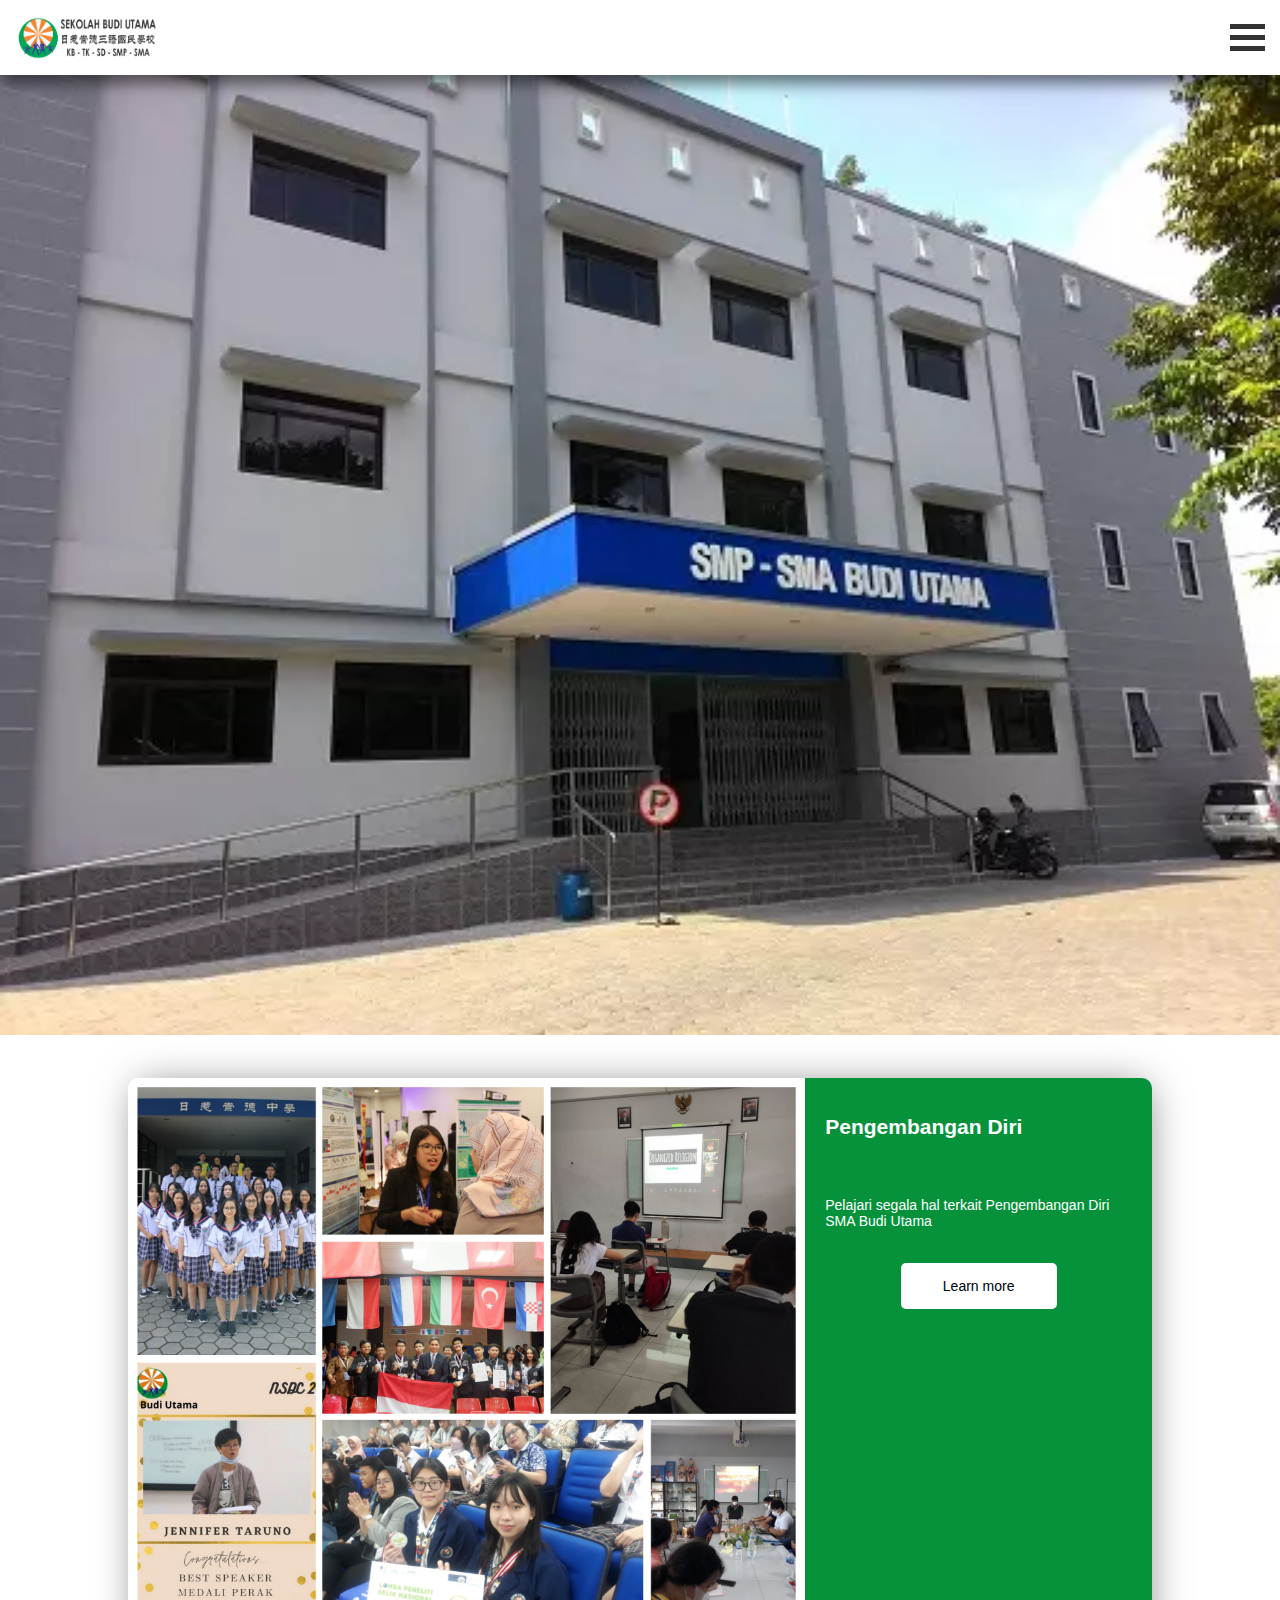
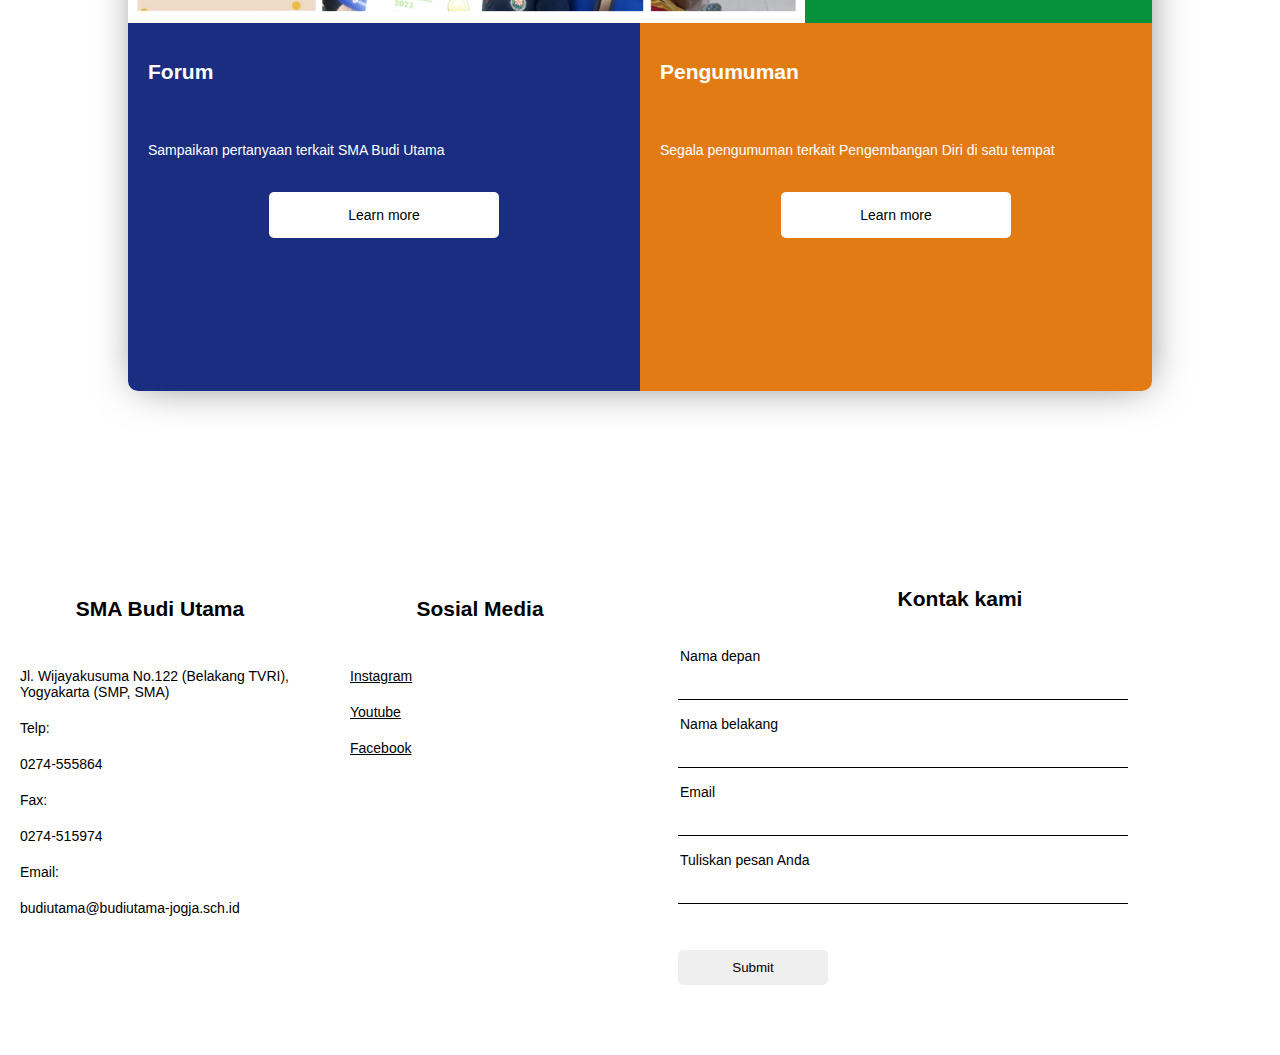
<file: index.html>
<!DOCTYPE html>
<html lang="en">
<head>
    <meta charset="UTF-8">
    <meta http-equiv="X-UA-Compatible" content="IE=edge">
    <meta name="viewport" content="width=device-width, initial-scale=1.0">
    <title>myBU</title>
    <link rel="stylesheet" href="style.css">
</head>
<body>
    <nav class="top-menu">
        <a href="/">
            <img src="icons/Logo Budi Utama-1.png" alt="logo bu">
        </a>
        
        <div class="container" onclick="myFunction(this)">
            <div class="bar1"></div>
            <div class="bar2"></div>
            <div class="bar3"></div>
          </div>          
    </nav>

    <div class="bg">
        <img src="icons/bu.webp" alt="">
    </div>

    <div class="features">
        <div class="main-box">
            <div id="top-section">
                <div class="kolase">
                    <img src="icons/kolase1.png" alt="">
                </div>
                <div class="pd">
                    <h2>Pengembangan Diri</h2>
                    <p>Pelajari segala hal terkait Pengembangan Diri SMA Budi Utama</p>
                    <div>
                        <a href="Pengembangan-diri.html">Learn more</a>
                    </div>
                </div>
            </div>
            <div id="bottom-section">
                <div class="forum">
                    <h2>Forum</h2>
                    <p>Sampaikan pertanyaan terkait SMA Budi Utama</p>
                    <a href="">Learn more</a>
                </div>
                <div class="pengumuman">
                    <h2>Pengumuman</h2>
                    <p>Segala pengumuman terkait Pengembangan Diri di satu tempat</p>
                    <a href="">Learn more</a>
                </div>
            </div>
        </div>
    </div>

    <div class="contacts">
        <div class="contact-box">
            <div id="overall-left">
                <div id="left-section">
                    <h2>SMA Budi Utama</h2>
                    <ul>
                        <li>Jl. Wijayakusuma No.122 (Belakang TVRI), Yogyakarta (SMP, SMA)</li>
                        <li>Telp:</li>
                        <li>0274-555864</li>
                        <li>Fax:</li>
                        <li>0274-515974</li>
                        <li>Email:</li>
                        <li>budiutama@budiutama-jogja.sch.id</li>
                    </ul>
                </div>
                <div id="middle-section">
                    <h2>Sosial Media</h2>
                    <ul>
                        <li>
                            <a class="contact-link" href="">Instagram</a>
                        </li>
                        <li>
                            <a class="contact-link" href="">Youtube</a>
                        </li>
                        <li>
                            <a class="contact-link" href="">Facebook</a>
                        </li>
                    </ul>
                </div>
            </div>
            <div id="overall-right"><div id="right-section">
                    <h2>Kontak kami</h2>
                    <form action="">
                        <label for="">Nama depan</label><br>
                        <input type="text"><br><br>
                        <label for="">Nama belakang</label><br>
                        <input type="text"><br><br>
                        <label for="">Email</label><br>
                        <input type="text"><br><br>
                        <label for="">Tuliskan pesan Anda</label><br>
                        <input type="text"><br><br>
                        <input id="submit-button" type="submit" value="Submit">

                    </form>
                </div>
            </div>
        </div>
    </div>

    <script src="index.js" type="text/javascript"></script>
</body>
</html>
</file>
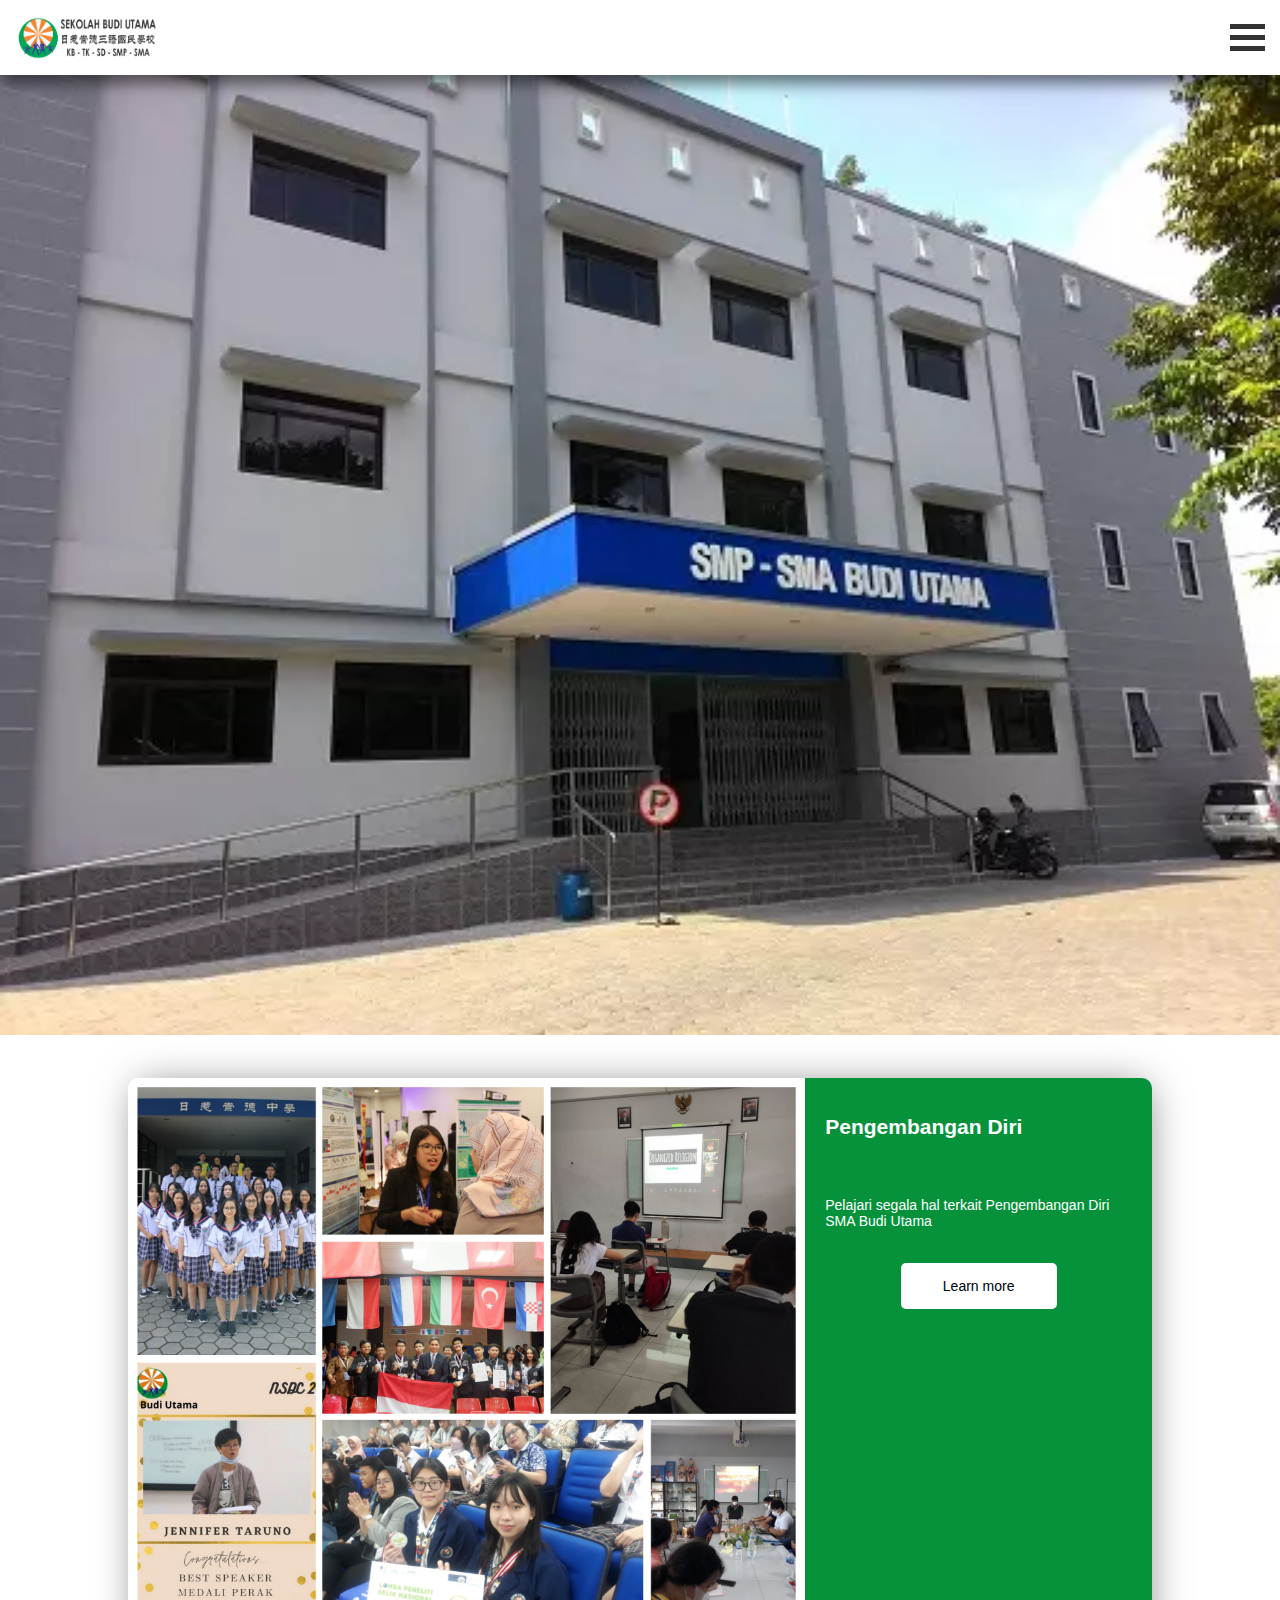
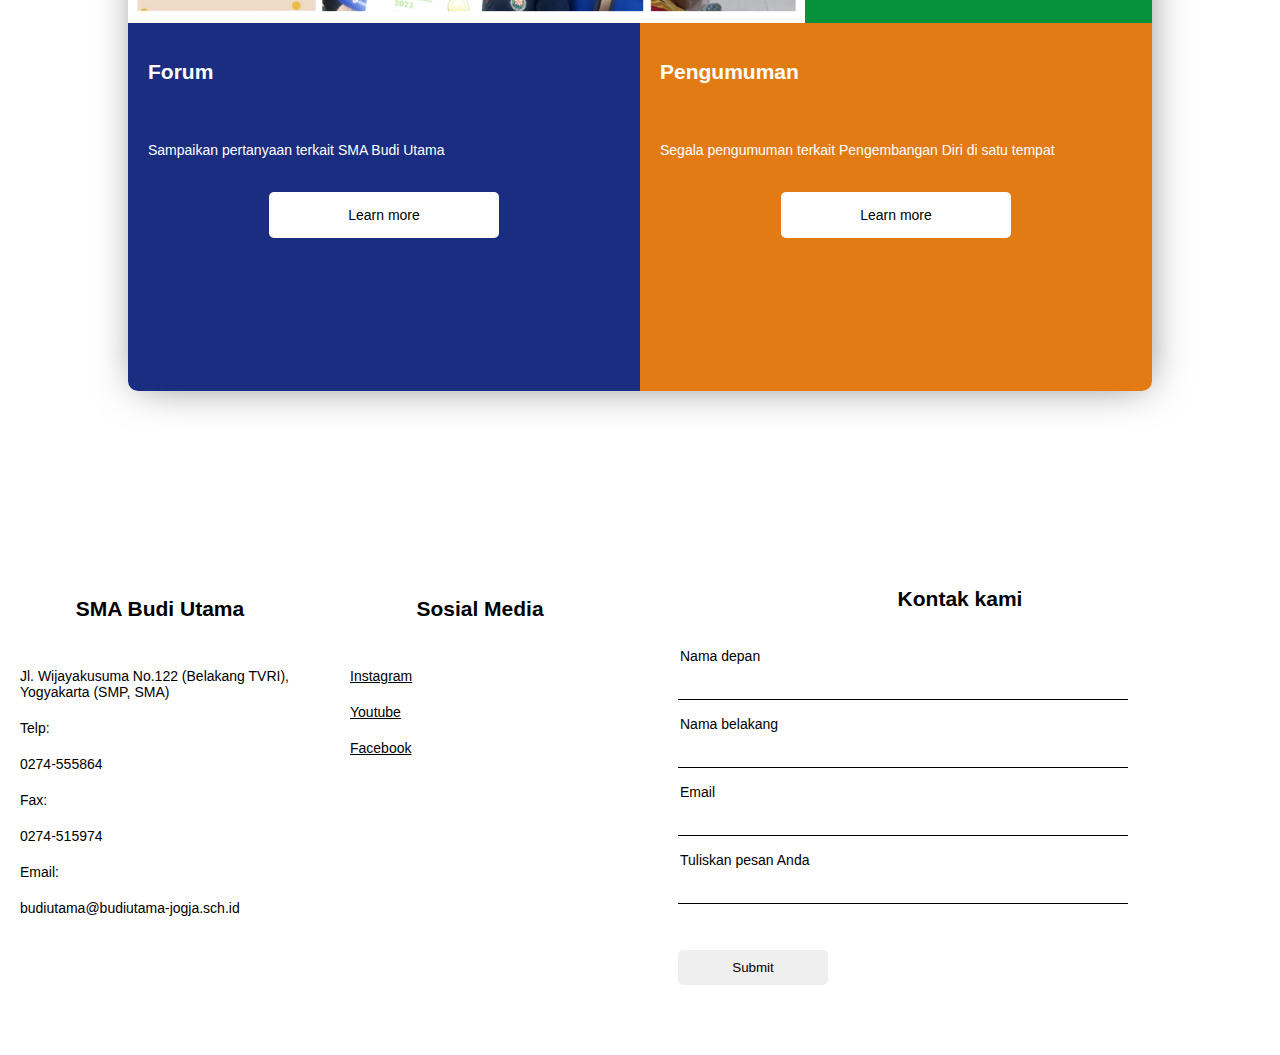
<file: Home.html>
<!DOCTYPE html>
<html lang="en">
<head>
    <meta charset="UTF-8">
    <meta http-equiv="X-UA-Compatible" content="IE=edge">
    <meta name="viewport" content="width=device-width, initial-scale=1.0">
    <title>myBU</title>
    <link rel="stylesheet" href="style.css">
</head>
<body>
    <nav class="top-menu">
        <a href="/">
            <img src="/icons/Logo Budi Utama-1.png" alt="logo bu">
        </a>
        
        <div class="container" onclick="myFunction(this)">
            <div class="bar1"></div>
            <div class="bar2"></div>
            <div class="bar3"></div>
          </div>          
    </nav>

    <div class="bg">
        <img src="/icons/bu.webp" alt="">
    </div>

    <div class="features">
        <div class="main-box">
            <div id="top-section">
                <div class="kolase">
                    <img src="/icons/kolase1.png" alt="">
                </div>
                <div class="pd">
                    <h2>Pengembangan Diri</h2>
                    <p>Pelajari segala hal terkait Pengembangan Diri SMA Budi Utama</p>
                    <div>
                        <a href="Pengembangan-diri.html">Learn more</a>
                    </div>
                </div>
            </div>
            <div id="bottom-section">
                <div class="forum">
                    <h2>Forum</h2>
                    <p>Sampaikan pertanyaan terkait SMA Budi Utama</p>
                    <a href="">Learn more</a>
                </div>
                <div class="pengumuman">
                    <h2>Pengumuman</h2>
                    <p>Segala pengumuman terkait Pengembangan Diri di satu tempat</p>
                    <a href="">Learn more</a>
                </div>
            </div>
        </div>
    </div>

    <div class="contacts">
        <div class="contact-box">
            <div id="overall-left">
                <div id="left-section">
                    <h2>SMA Budi Utama</h2>
                    <ul>
                        <li>Jl. Wijayakusuma No.122 (Belakang TVRI), Yogyakarta (SMP, SMA)</li>
                        <li>Telp:</li>
                        <li>0274-555864</li>
                        <li>Fax:</li>
                        <li>0274-515974</li>
                        <li>Email:</li>
                        <li>budiutama@budiutama-jogja.sch.id</li>
                    </ul>
                </div>
                <div id="middle-section">
                    <h2>Sosial Media</h2>
                    <ul>
                        <li>
                            <a class="contact-link" href="">Instagram</a>
                        </li>
                        <li>
                            <a class="contact-link" href="">Youtube</a>
                        </li>
                        <li>
                            <a class="contact-link" href="">Facebook</a>
                        </li>
                    </ul>
                </div>
            </div>
            <div id="overall-right"><div id="right-section">
                    <h2>Kontak kami</h2>
                    <form action="">
                        <label for="">Nama depan</label><br>
                        <input type="text"><br><br>
                        <label for="">Nama belakang</label><br>
                        <input type="text"><br><br>
                        <label for="">Email</label><br>
                        <input type="text"><br><br>
                        <label for="">Tuliskan pesan Anda</label><br>
                        <input type="text"><br><br>
                        <input id="submit-button" type="submit" value="Submit">

                    </form>
                </div>
            </div>
        </div>
    </div>

    <script src="index.js" type="text/javascript"></script>
</body>
</html>
</file>
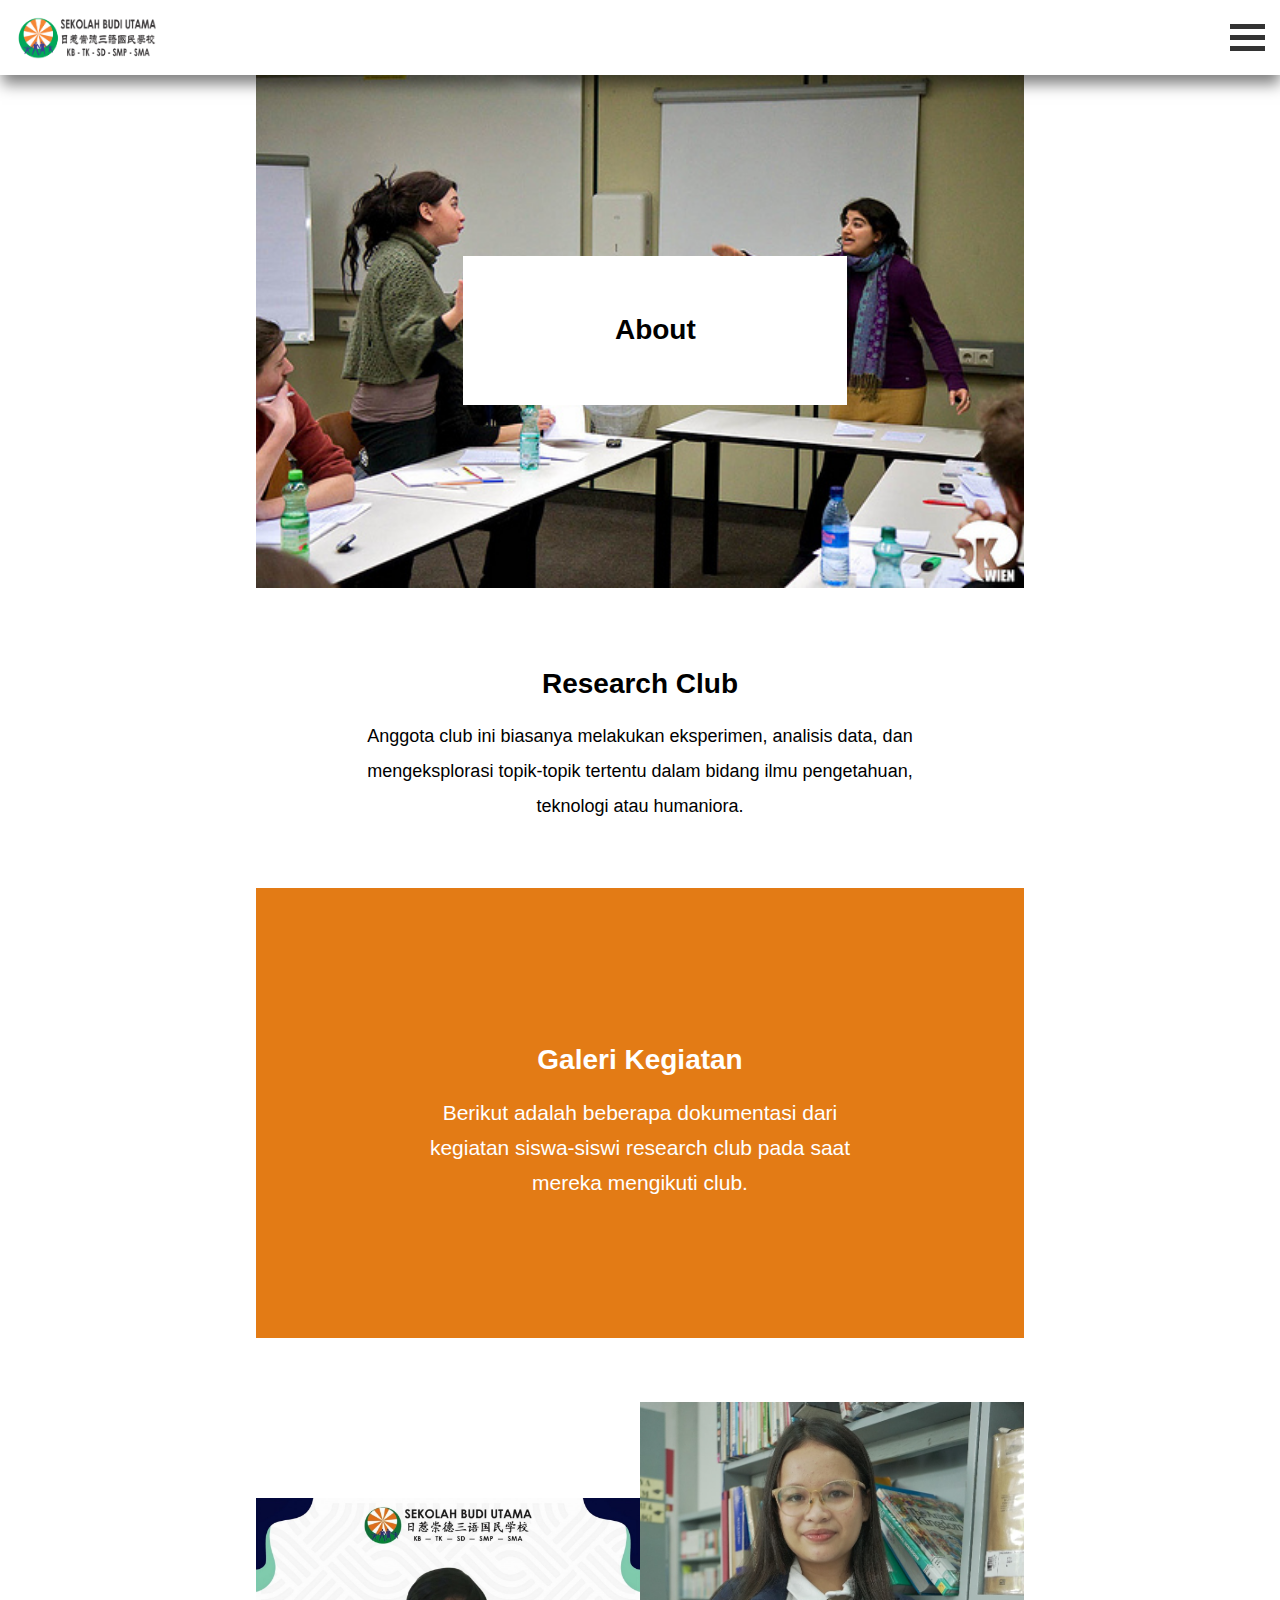
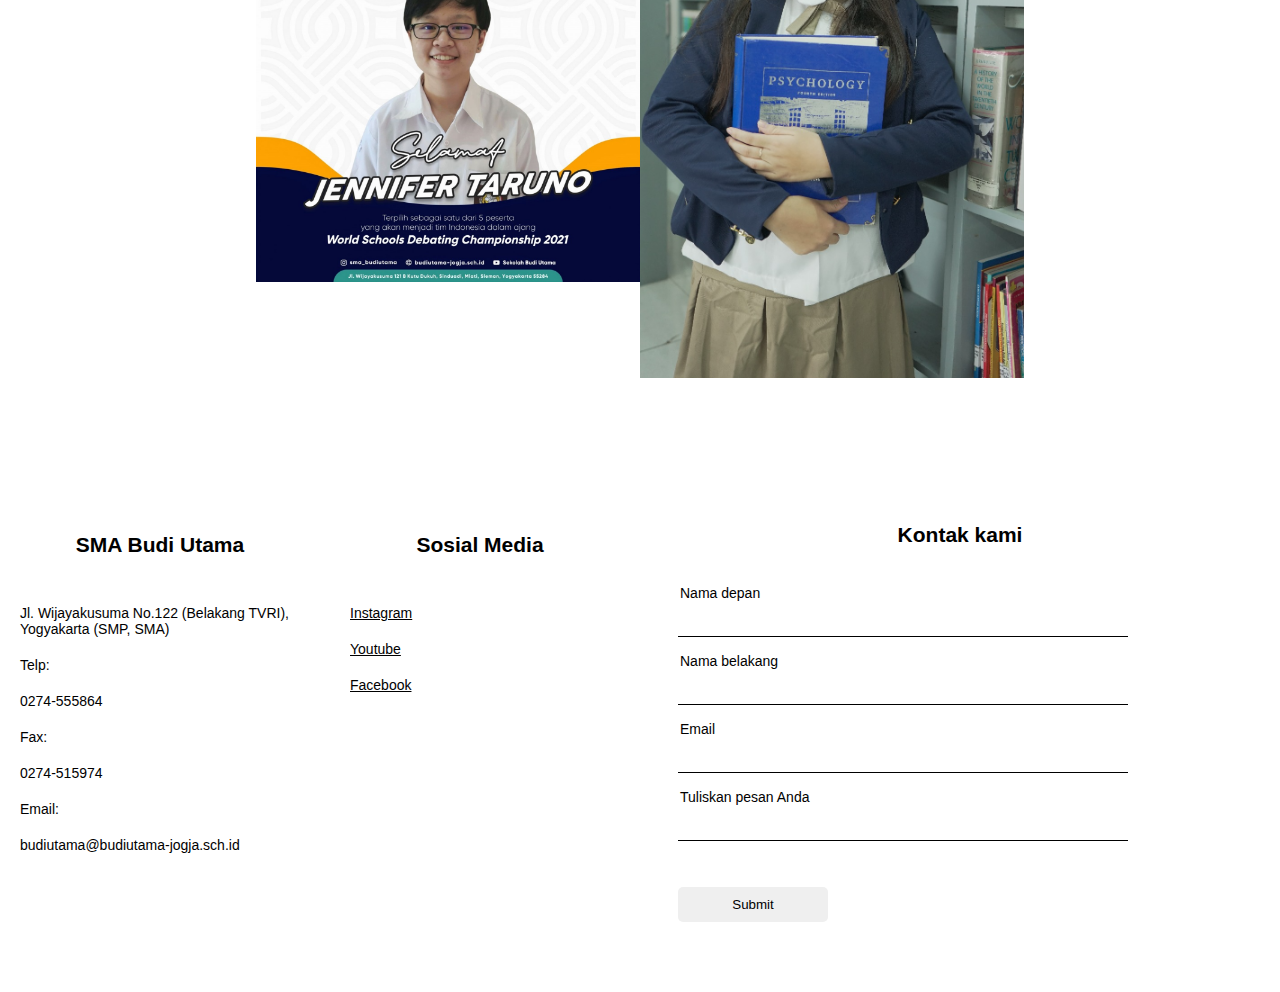
<file: pd-debate.html>
<!DOCTYPE html>
<html lang="en">
<head>
    <meta charset="UTF-8">
    <meta http-equiv="X-UA-Compatible" content="IE=edge">
    <meta name="viewport" content="width=device-width, initial-scale=1.0">
    <title>myBU</title>

    <link rel="stylesheet" href="style-dbt.css">
</head>
<body>
    <nav class="top-menu">
        <a href="/index.html">
            <img src="icons/Logo Budi Utama-1.png" alt="logo bu">
        </a>
        <div class="container" onclick="myFunction(this)">
            <div class="bar1"></div>
            <div class="bar2"></div>
            <div class="bar3"></div>
          </div>          
    </nav>

    <div id="img-bg">
        <div id="img-overlay">
            <h1>About</h1>
        </div>
        <img src="icons/popo.jpeg" alt="">
    </div>

    <div id="dbt-desc">
        <h1>Research Club</h1>
        <p>Anggota club ini biasanya melakukan eksperimen, analisis data, dan mengeksplorasi topik-topik tertentu dalam bidang ilmu pengetahuan, teknologi atau humaniora.</p>
    </div>

    <div id="galeri-kegiatan">
        <h1>Galeri Kegiatan</h1>
        <p>Berikut adalah beberapa dokumentasi dari kegiatan siswa-siswi research club pada saat mereka mengikuti club.</p>
    </div>

    <div id="img-kegiatan">
        <img src="icons/dbt1.png" alt="">
        <img src="icons/dbt2.png" alt="">
    </div>

    <div class="contacts">
        <div class="contact-box">
            <div id="overall-left">
                <div id="left-section">
                    <h2>SMA Budi Utama</h2>
                    <ul>
                        <li>Jl. Wijayakusuma No.122 (Belakang TVRI), Yogyakarta (SMP, SMA)</li>
                        <li>Telp:</li>
                        <li>0274-555864</li>
                        <li>Fax:</li>
                        <li>0274-515974</li>
                        <li>Email:</li>
                        <li>budiutama@budiutama-jogja.sch.id</li>
                    </ul>
                </div>
                <div id="middle-section">
                    <h2>Sosial Media</h2>
                    <ul>
                        <li>
                            <a class="contact-link" href="">Instagram</a>
                        </li>
                        <li>
                            <a class="contact-link" href="">Youtube</a>
                        </li>
                        <li>
                            <a class="contact-link" href="">Facebook</a>
                        </li>
                    </ul>
                </div>
            </div>
            <div id="overall-right"><div id="right-section">
                    <h2>Kontak kami</h2>
                    <form action="">
                        <label for="">Nama depan</label><br>
                        <input type="text"><br><br>
                        <label for="">Nama belakang</label><br>
                        <input type="text"><br><br>
                        <label for="">Email</label><br>
                        <input type="text"><br><br>
                        <label for="">Tuliskan pesan Anda</label><br>
                        <input type="text"><br><br>
                        <input id="submit-button" type="submit" value="Submit">

                    </form>
                </div>
            </div>
        </div>
    </div>

    <script src="index.js" type="text/javascript"></script>
</body>
</html>
</file>
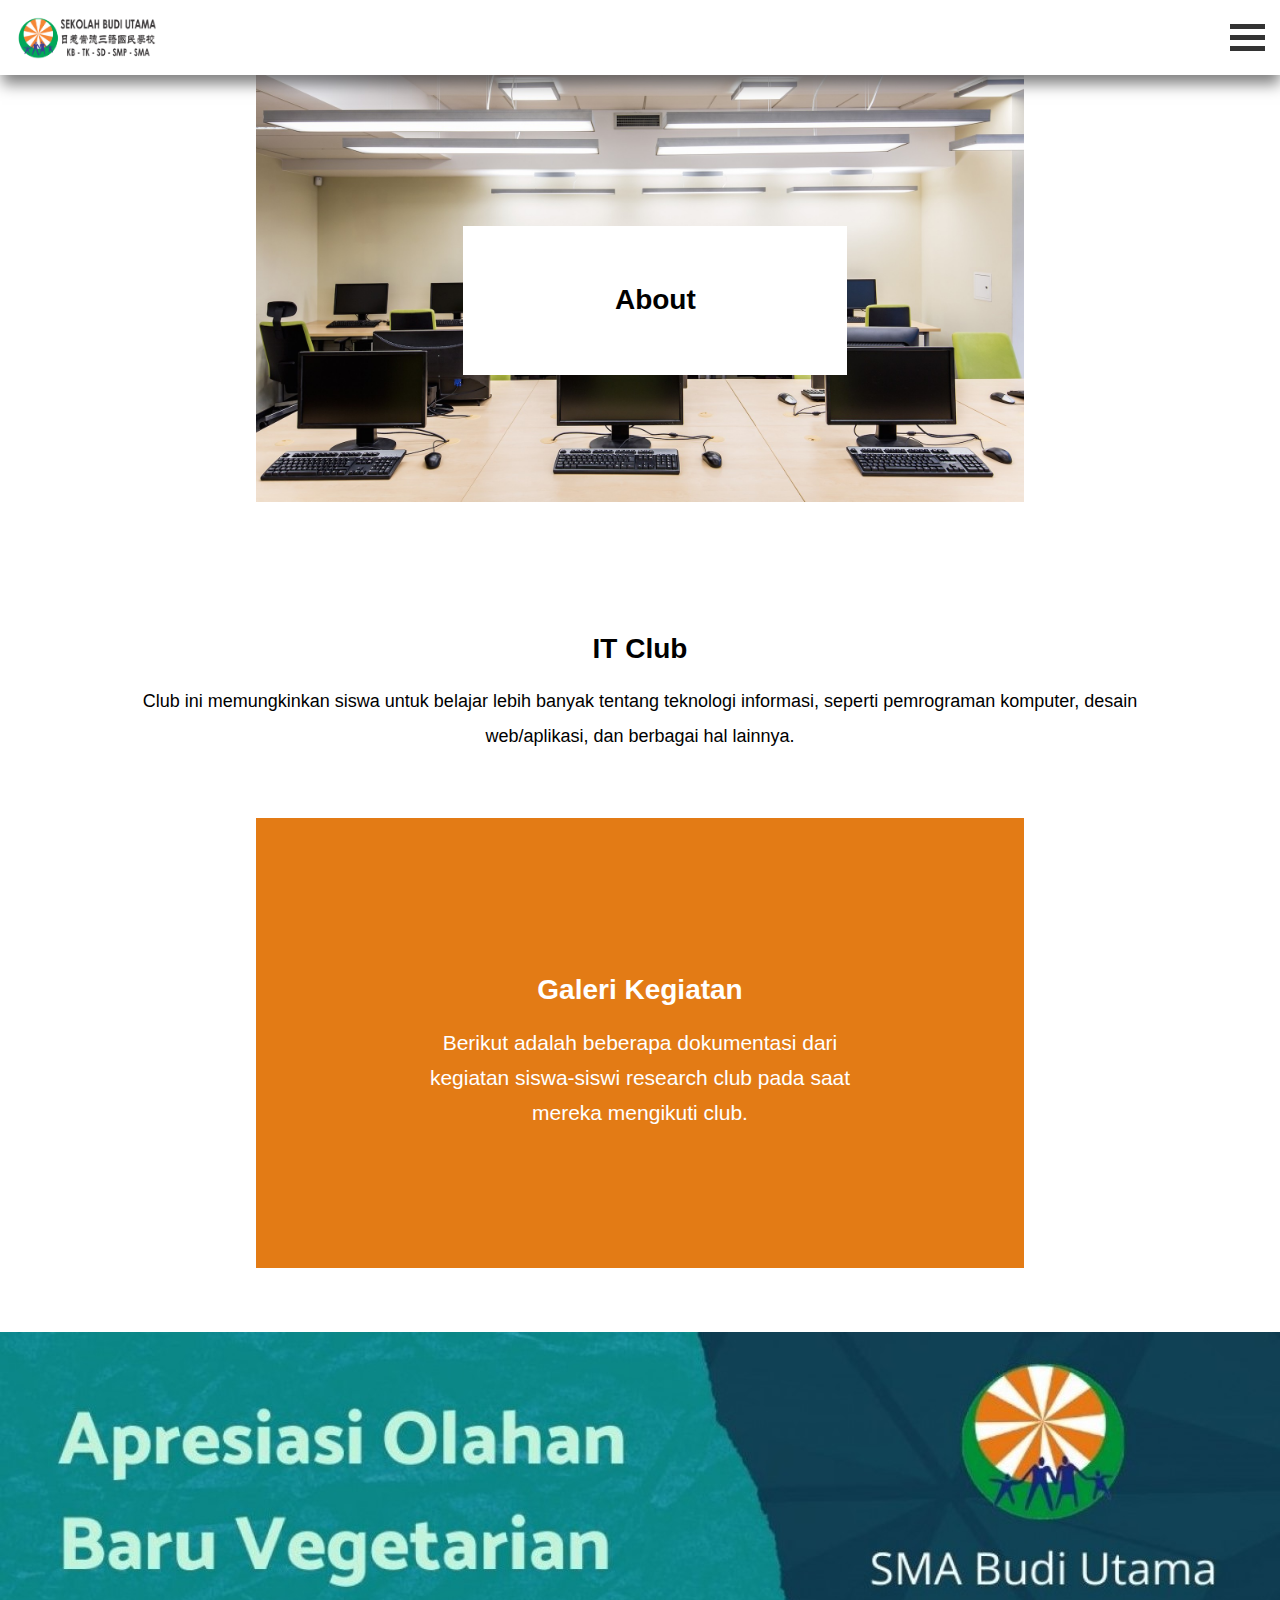
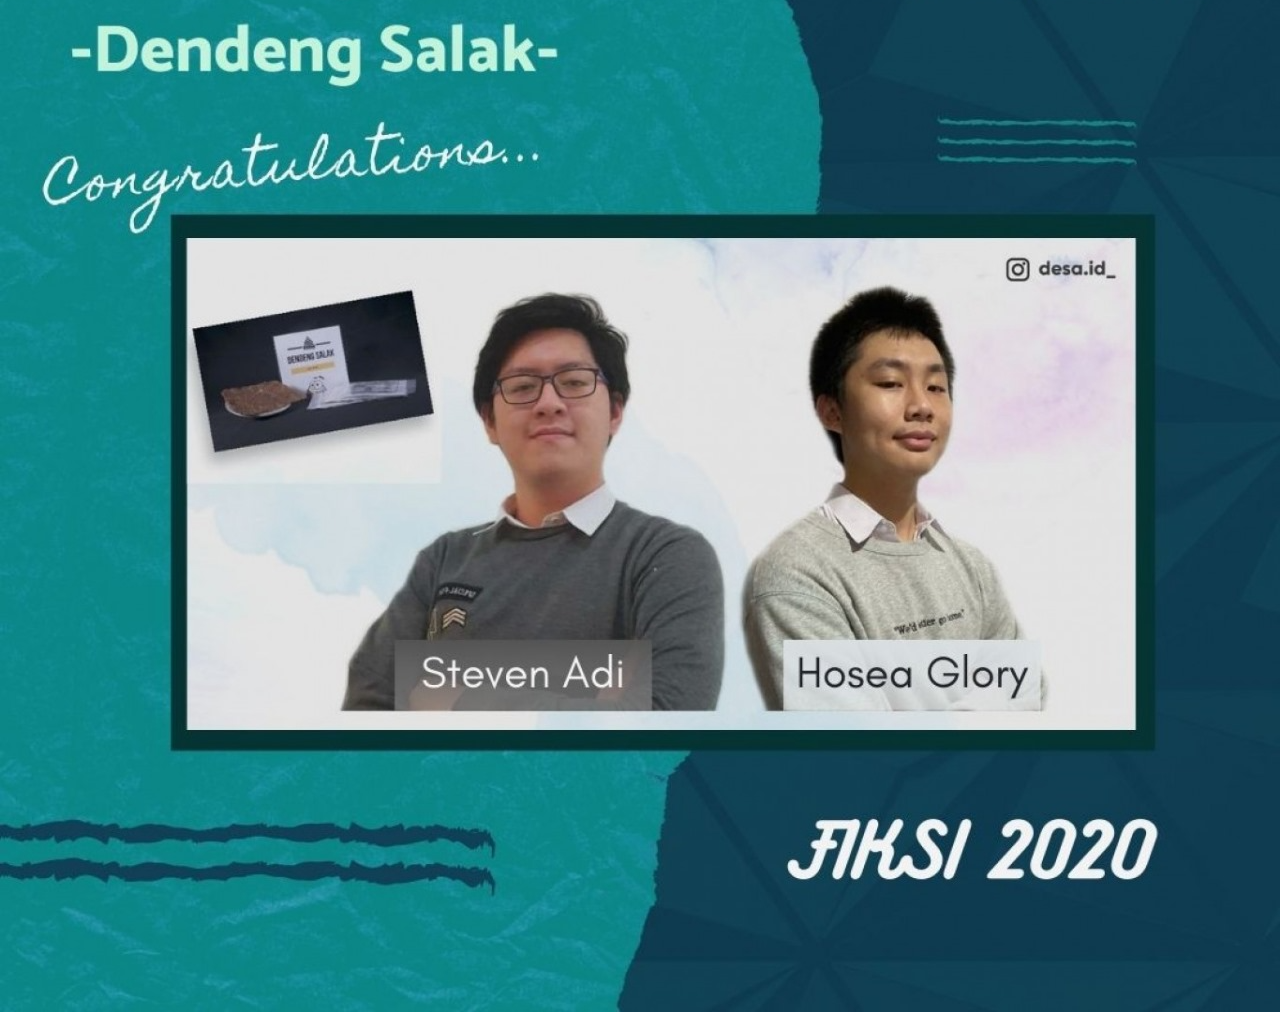
<file: pd-it.html>
<!DOCTYPE html>
<html lang="en">
<head>
    <meta charset="UTF-8">
    <meta http-equiv="X-UA-Compatible" content="IE=edge">
    <meta name="viewport" content="width=device-width, initial-scale=1.0">
    <title>myBU</title>
    <link rel="stylesheet" href="style-it.css">
</head>
<body>
    <nav class="top-menu">
        <a href="/index.html">
            <img src="icons/Logo Budi Utama-1.png" alt="logo bu">
        </a>
        <div class="container" onclick="myFunction(this)">
            <div class="bar1"></div>
            <div class="bar2"></div>
            <div class="bar3"></div>
          </div>          
    </nav>

    <div id="img-bg">
        <div id="img-overlay">
            <h1>About</h1>
        </div>
        <img src="icons/sad.jpeg" alt="">
    </div>

    <div id="it-desc">
        <h1>IT Club</h1>
        <p>Club ini memungkinkan siswa untuk belajar lebih banyak tentang teknologi informasi, seperti pemrograman komputer, desain web/aplikasi, dan berbagai hal lainnya.</p>
    </div>

    <div id="galeri-kegiatan">
        <h1>Galeri Kegiatan</h1>
        <p>Berikut adalah beberapa dokumentasi dari kegiatan siswa-siswi research club pada saat mereka mengikuti club.</p>
    </div>

    <div class="slider">
        <img id="img-1" src="icons/it1.png" alt="Image 1"/>
        <img id="img-2" src="icons/it2.png" alt="Image 2"/>
      </div>
      <div class="navigation-button">
        <span class="dot active" onclick="changeSlide(0)"></span>
        <span class="dot" onclick="changeSlide(1)"></span>
      </div>

      <div class="contacts">
        <div class="contact-box">
            <div id="overall-left">
                <div id="left-section">
                    <h2>SMA Budi Utama</h2>
                    <ul>
                        <li>Jl. Wijayakusuma No.122 (Belakang TVRI), Yogyakarta (SMP, SMA)</li>
                        <li>Telp:</li>
                        <li>0274-555864</li>
                        <li>Fax:</li>
                        <li>0274-515974</li>
                        <li>Email:</li>
                        <li>budiutama@budiutama-jogja.sch.id</li>
                    </ul>
                </div>
                <div id="middle-section">
                    <h2>Sosial Media</h2>
                    <ul>
                        <li>
                            <a class="contact-link" href="">Instagram</a>
                        </li>
                        <li>
                            <a class="contact-link" href="">Youtube</a>
                        </li>
                        <li>
                            <a class="contact-link" href="">Facebook</a>
                        </li>
                    </ul>
                </div>
            </div>
            <div id="overall-right"><div id="right-section">
                    <h2>Kontak kami</h2>
                    <form action="">
                        <label for="">Nama depan</label><br>
                        <input type="text"><br><br>
                        <label for="">Nama belakang</label><br>
                        <input type="text"><br><br>
                        <label for="">Email</label><br>
                        <input type="text"><br><br>
                        <label for="">Tuliskan pesan Anda</label><br>
                        <input type="text"><br><br>
                        <input id="submit-button" type="submit" value="Submit">

                    </form>
                </div>
            </div>
        </div>
    </div>
    
    <script src="index.js" type="text/javascript"></script>
</body>
</html>
</file>
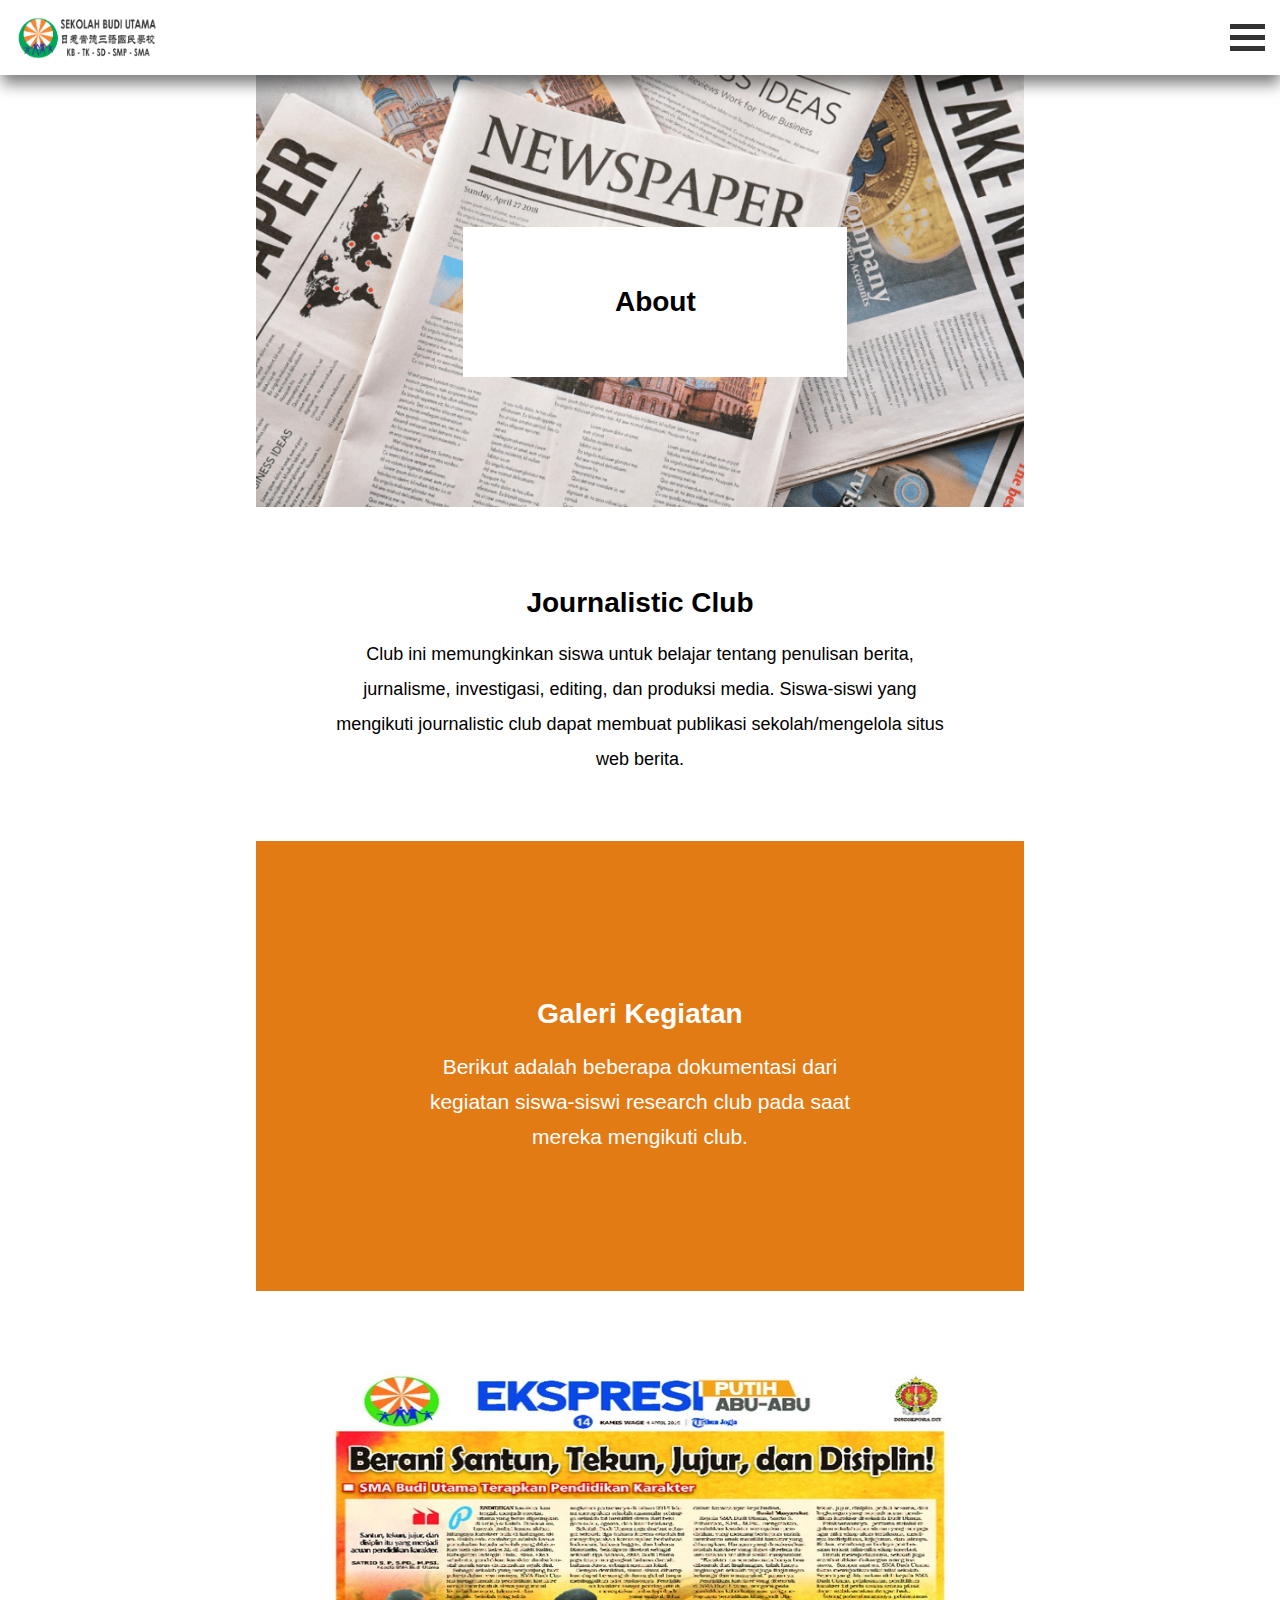
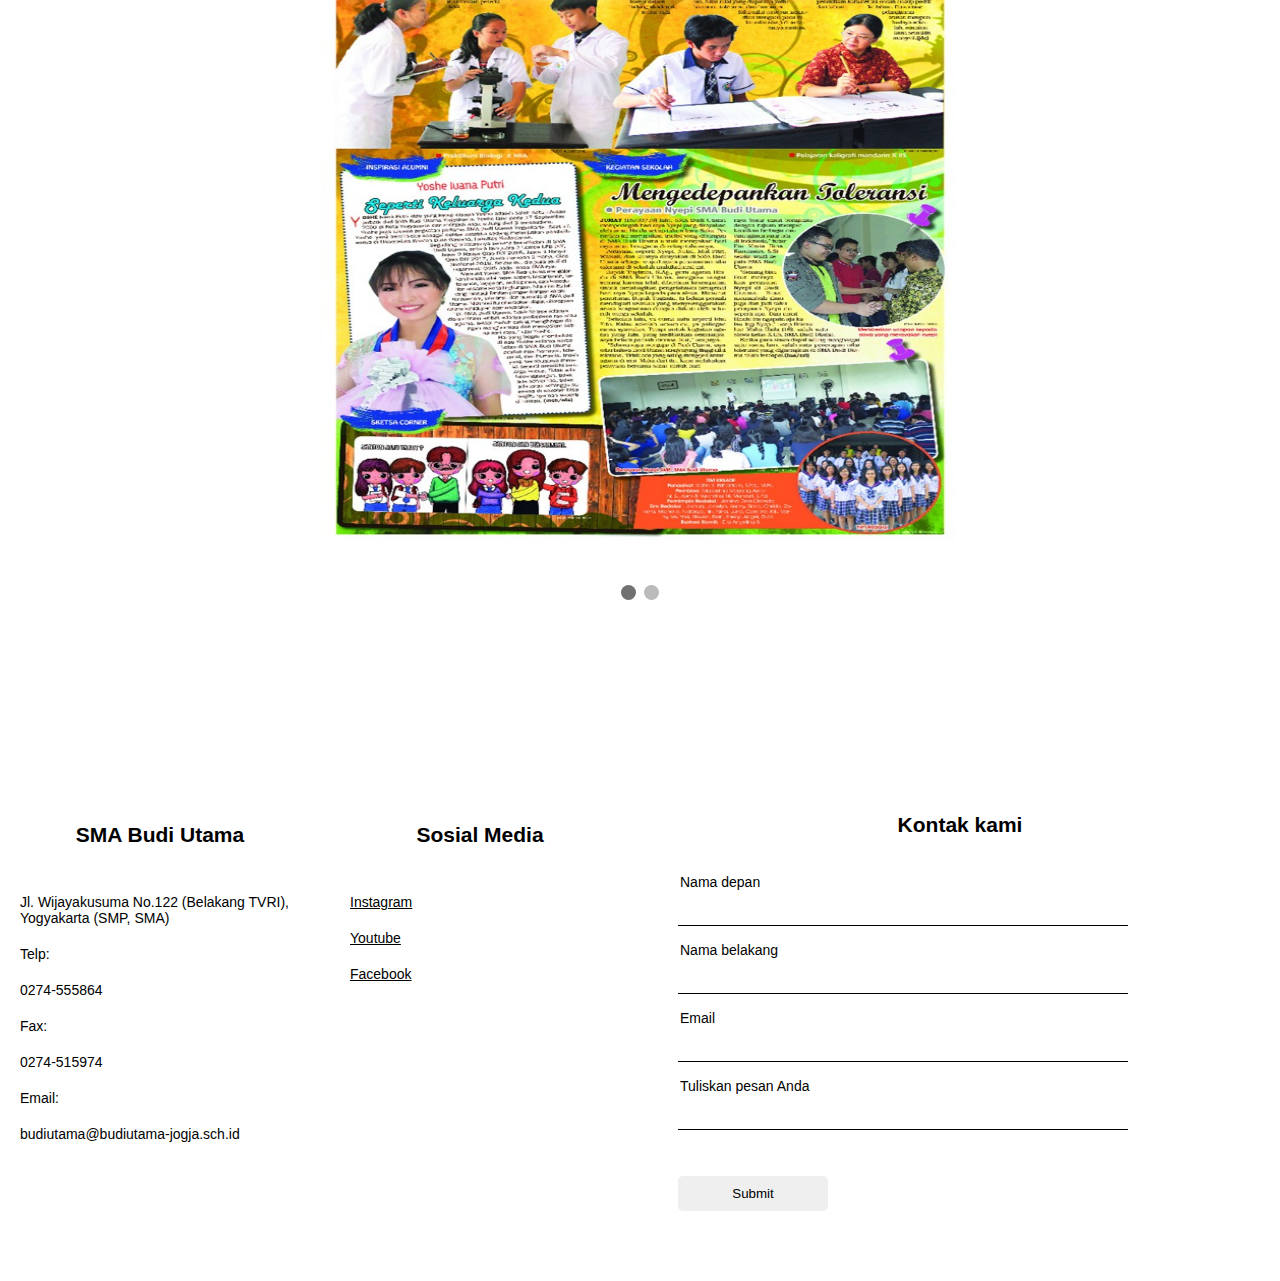
<file: pd-jurnal.html>
<!DOCTYPE html>
<html lang="en">
<head>
    <meta charset="UTF-8">
    <meta http-equiv="X-UA-Compatible" content="IE=edge">
    <meta name="viewport" content="width=device-width, initial-scale=1.0">
    <title>myBU</title>
    <link rel="stylesheet" href="style-jurnal.css">
</head>
<body>
    <nav class="top-menu">
        <a href="/">
            <img src="icons/Logo Budi Utama-1.png" alt="logo bu">
        </a>
        <div class="container" onclick="myFunction(this)">
            <div class="bar1"></div>
            <div class="bar2"></div>
            <div class="bar3"></div>
          </div>          
    </nav>

    <div id="img-bg">
        <div id="img-overlay">
            <h1>About</h1>
        </div>
        <img src="icons/dk.png" alt="">
    </div>

    <div id="jurnal-desc">
        <h1>Journalistic Club</h1>
        <p>Club ini memungkinkan siswa untuk belajar tentang penulisan berita, jurnalisme, investigasi, editing, dan produksi media. Siswa-siswi yang mengikuti journalistic club dapat membuat publikasi sekolah/mengelola situs web berita.</p>
    </div>

    <div id="galeri-kegiatan">
        <h1>Galeri Kegiatan</h1>
        <p>Berikut adalah beberapa dokumentasi dari kegiatan siswa-siswi research club pada saat mereka mengikuti club.</p>
    </div>

    <div class="slider">
        <img id="img-1" src="icons/jur1.png" alt="Image 1"/>
        <img id="img-2" src="icons/jur2.png" alt="Image 2"/>
      </div>
      <div class="navigation-button">
        <span class="dot active" onclick="changeSlide(0)"></span>
        <span class="dot" onclick="changeSlide(1)"></span>
      </div>

      <div class="contacts">
        <div class="contact-box">
            <div id="overall-left">
                <div id="left-section">
                    <h2>SMA Budi Utama</h2>
                    <ul>
                        <li>Jl. Wijayakusuma No.122 (Belakang TVRI), Yogyakarta (SMP, SMA)</li>
                        <li>Telp:</li>
                        <li>0274-555864</li>
                        <li>Fax:</li>
                        <li>0274-515974</li>
                        <li>Email:</li>
                        <li>budiutama@budiutama-jogja.sch.id</li>
                    </ul>
                </div>
                <div id="middle-section">
                    <h2>Sosial Media</h2>
                    <ul>
                        <li>
                            <a class="contact-link" href="">Instagram</a>
                        </li>
                        <li>
                            <a class="contact-link" href="">Youtube</a>
                        </li>
                        <li>
                            <a class="contact-link" href="">Facebook</a>
                        </li>
                    </ul>
                </div>
            </div>
            <div id="overall-right"><div id="right-section">
                    <h2>Kontak kami</h2>
                    <form action="">
                        <label for="">Nama depan</label><br>
                        <input type="text"><br><br>
                        <label for="">Nama belakang</label><br>
                        <input type="text"><br><br>
                        <label for="">Email</label><br>
                        <input type="text"><br><br>
                        <label for="">Tuliskan pesan Anda</label><br>
                        <input type="text"><br><br>
                        <input id="submit-button" type="submit" value="Submit">

                    </form>
                </div>
            </div>
        </div>
    </div>
    
    <script src="index.js" type="text/javascript"></script>
</body>
</html>
</file>
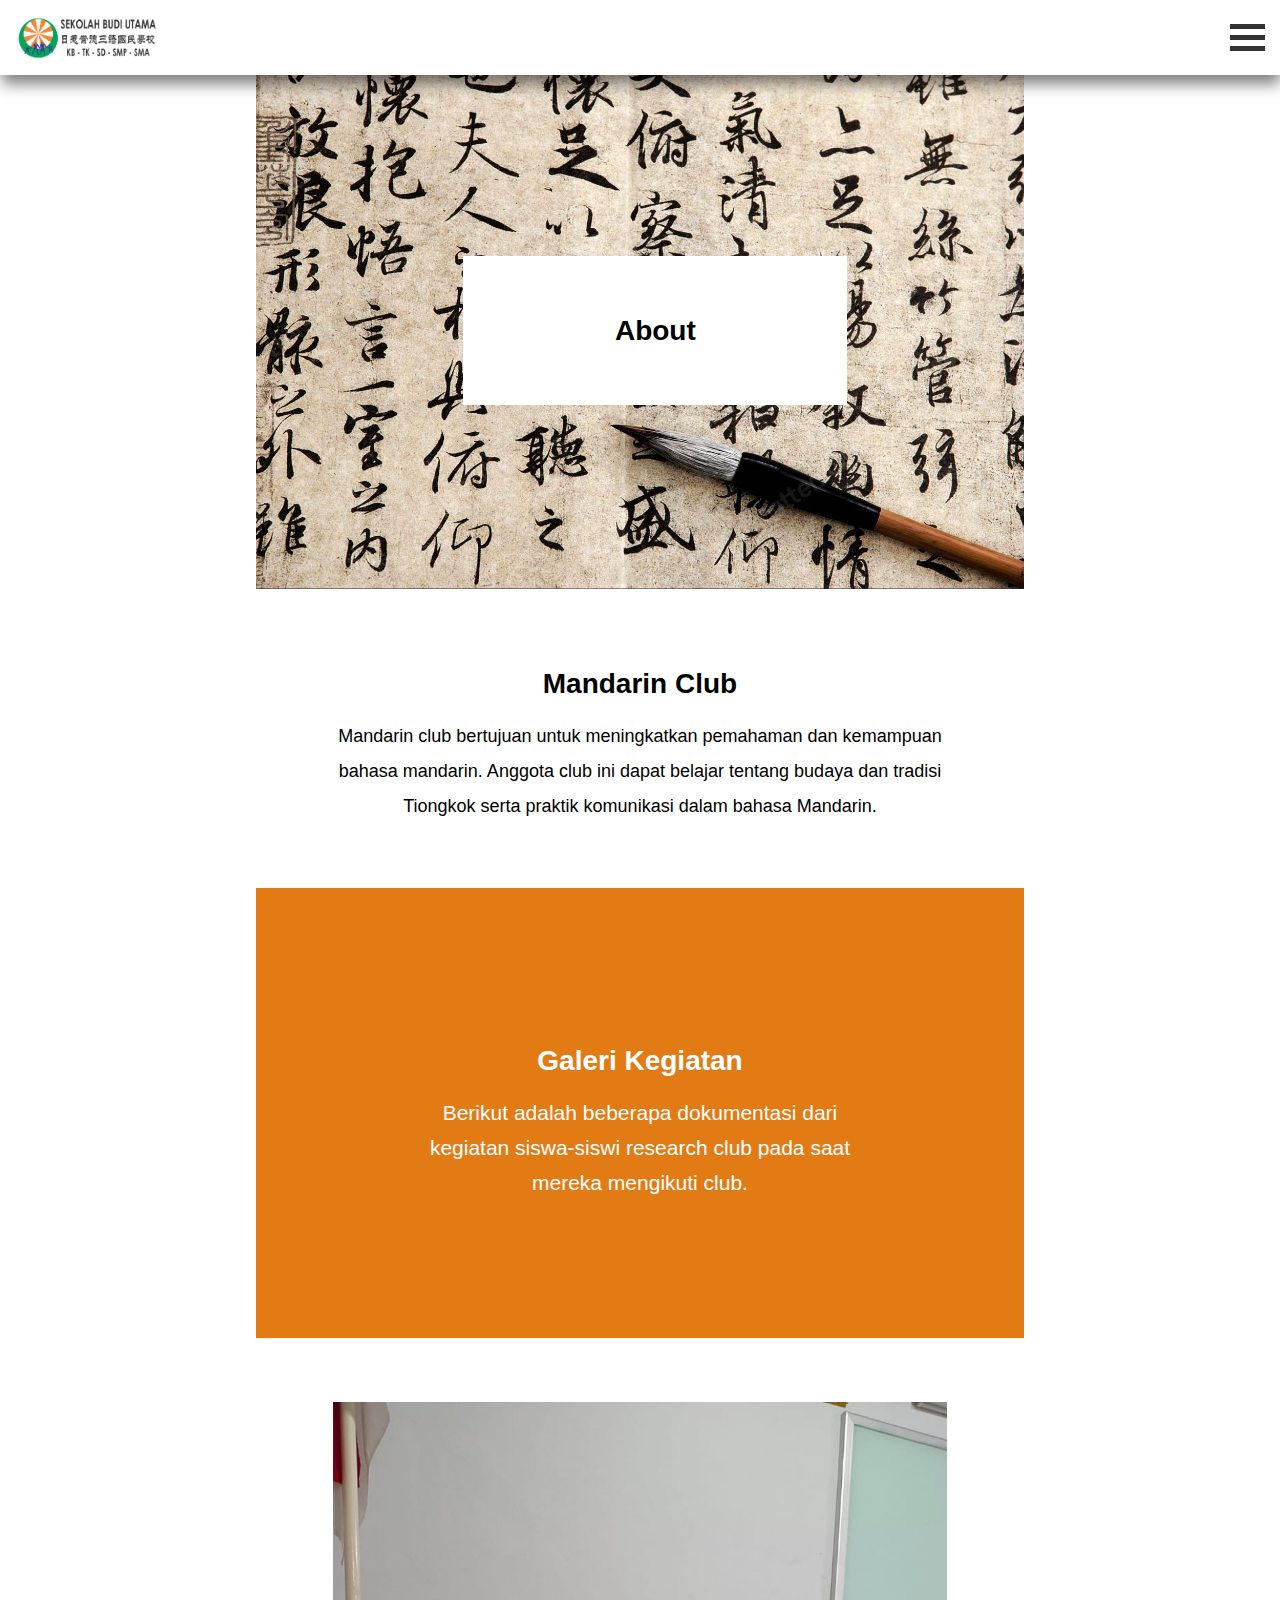
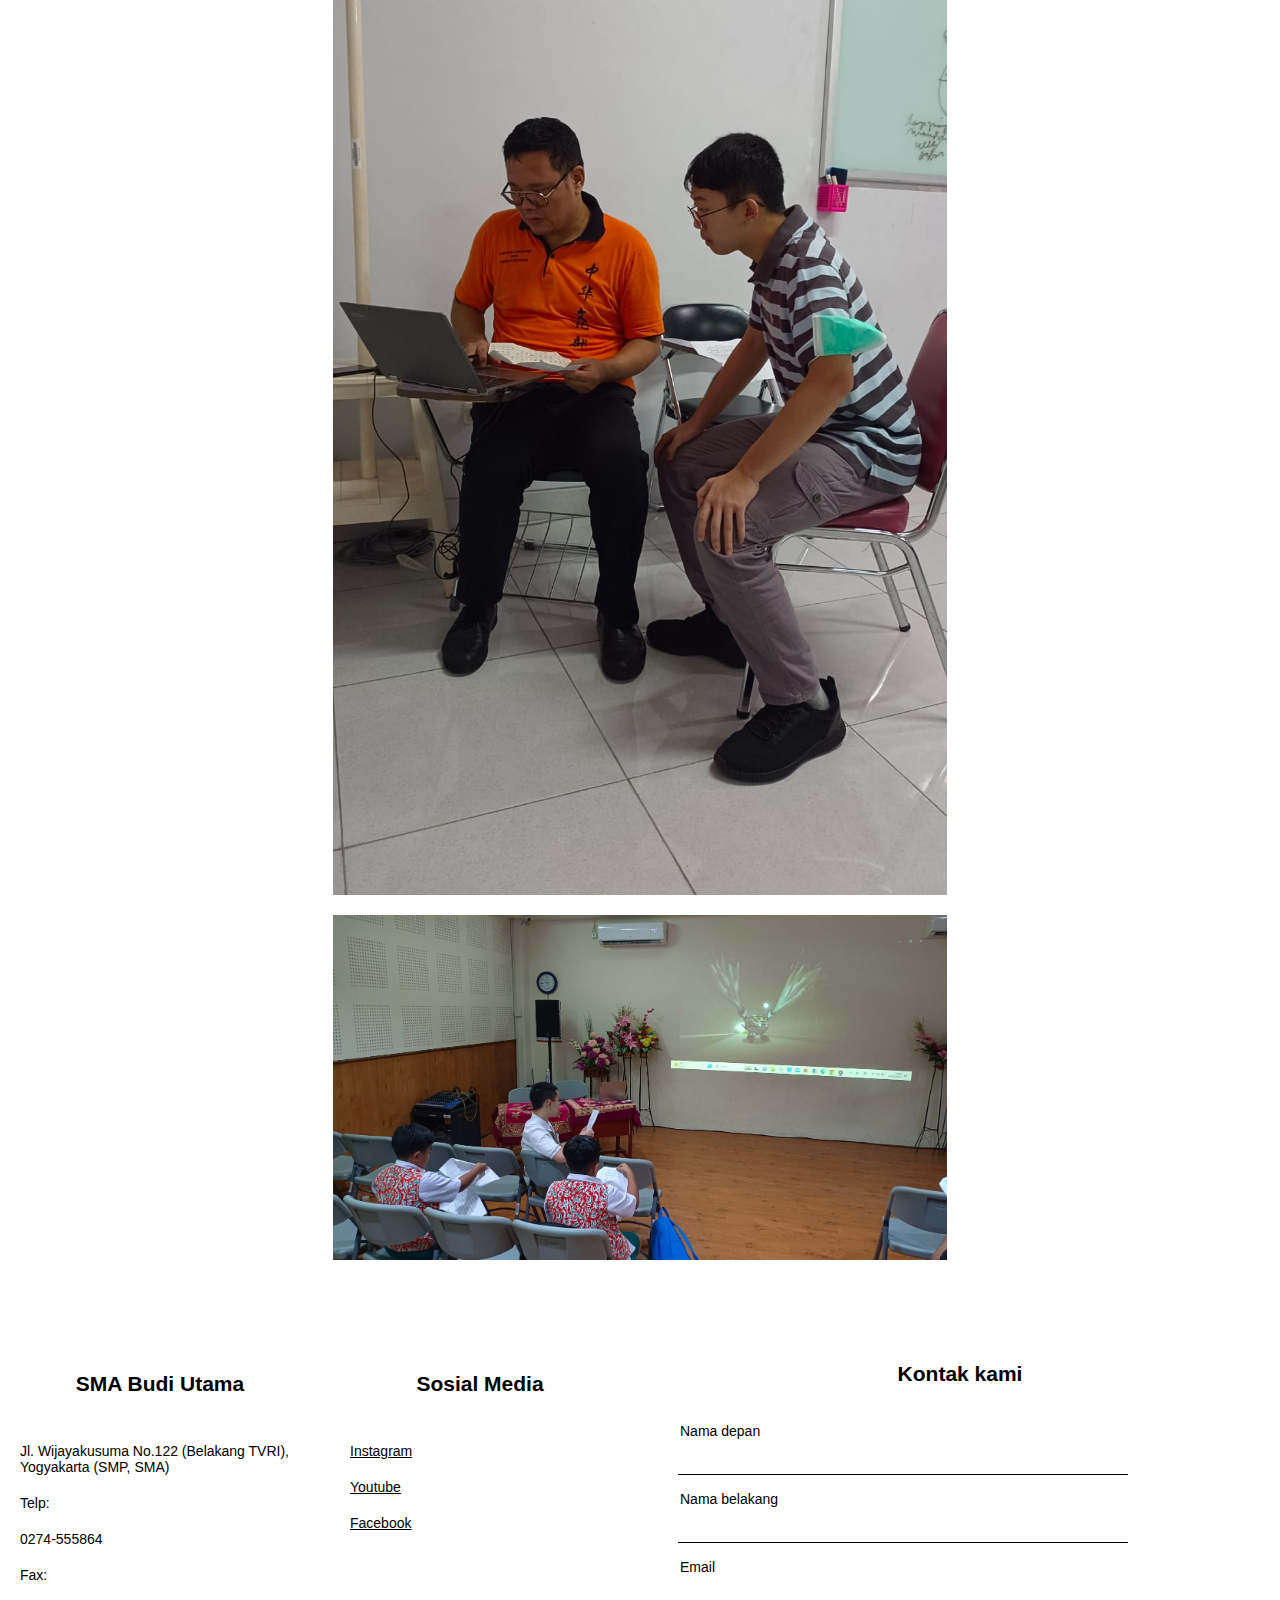
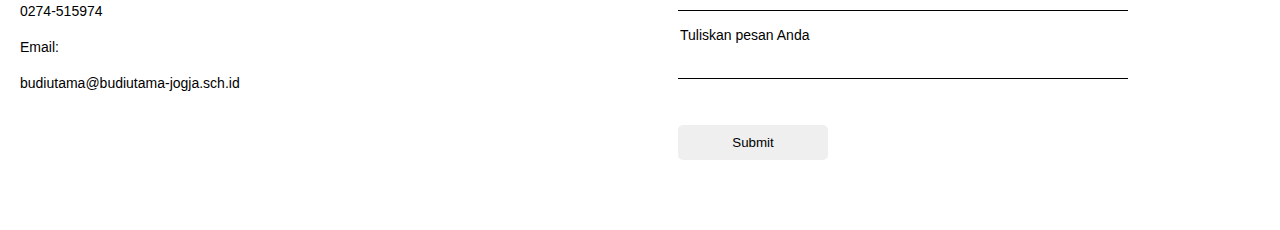
<file: pd-mand.html>
<!DOCTYPE html>
<html lang="en">
<head>
    <meta charset="UTF-8">
    <meta http-equiv="X-UA-Compatible" content="IE=edge">
    <meta name="viewport" content="width=device-width, initial-scale=1.0">
    <title>myBU</title>

    <link rel="stylesheet" href="style-mand.css">
</head>
<body>
    <nav class="top-menu">
        <a href="/index.html">
            <img src="icons/Logo Budi Utama-1.png" alt="logo bu">
        </a>
        <div class="container" onclick="myFunction(this)">
            <div class="bar1"></div>
            <div class="bar2"></div>
            <div class="bar3"></div>
          </div>          
    </nav>

    <div id="img-bg">
        <div id="img-overlay">
            <h1>About</h1>
        </div>
        <img src="icons/mand.jpeg" alt="">
    </div>

    <div id="mand-desc">
        <h1>Mandarin Club</h1>
        <p>Mandarin club bertujuan untuk meningkatkan pemahaman dan kemampuan bahasa mandarin. Anggota club ini dapat belajar tentang budaya dan tradisi Tiongkok serta praktik komunikasi dalam bahasa Mandarin.</p>
    </div>

    <div id="galeri-kegiatan">
        <h1>Galeri Kegiatan</h1>
        <p>Berikut adalah beberapa dokumentasi dari kegiatan siswa-siswi research club pada saat mereka mengikuti club.</p>
    </div>

    <div id="img-kegiatan">
        <img src="icons/mand1.png" alt="">
        <img src="icons/mand2.png" alt="">
    </div>

    <div class="contacts">
        <div class="contact-box">
            <div id="overall-left">
                <div id="left-section">
                    <h2>SMA Budi Utama</h2>
                    <ul>
                        <li>Jl. Wijayakusuma No.122 (Belakang TVRI), Yogyakarta (SMP, SMA)</li>
                        <li>Telp:</li>
                        <li>0274-555864</li>
                        <li>Fax:</li>
                        <li>0274-515974</li>
                        <li>Email:</li>
                        <li>budiutama@budiutama-jogja.sch.id</li>
                    </ul>
                </div>
                <div id="middle-section">
                    <h2>Sosial Media</h2>
                    <ul>
                        <li>
                            <a class="contact-link" href="">Instagram</a>
                        </li>
                        <li>
                            <a class="contact-link" href="">Youtube</a>
                        </li>
                        <li>
                            <a class="contact-link" href="">Facebook</a>
                        </li>
                    </ul>
                </div>
            </div>
            <div id="overall-right"><div id="right-section">
                    <h2>Kontak kami</h2>
                    <form action="">
                        <label for="">Nama depan</label><br>
                        <input type="text"><br><br>
                        <label for="">Nama belakang</label><br>
                        <input type="text"><br><br>
                        <label for="">Email</label><br>
                        <input type="text"><br><br>
                        <label for="">Tuliskan pesan Anda</label><br>
                        <input type="text"><br><br>
                        <input id="submit-button" type="submit" value="Submit">

                    </form>
                </div>
            </div>
        </div>
    </div>

    <script src="index.js" type="text/javascript"></script>
</body>
</html>
</file>
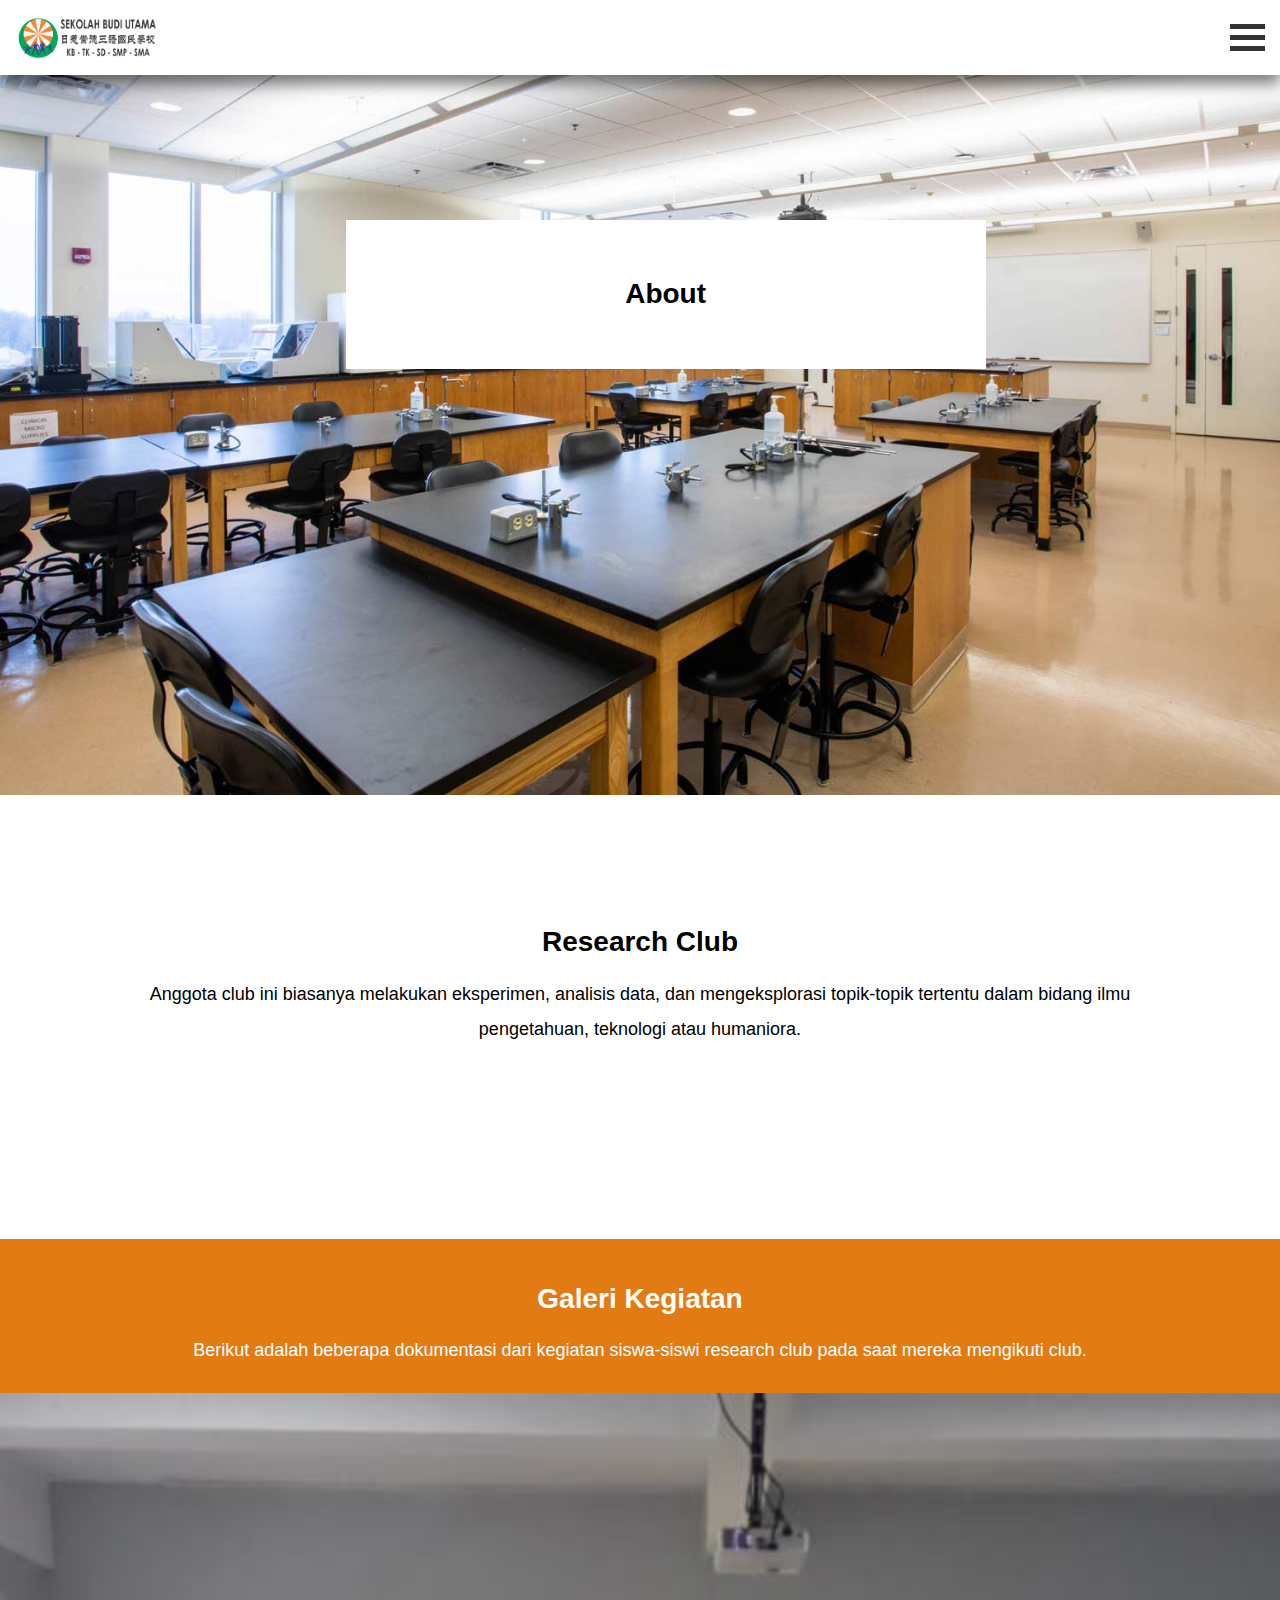
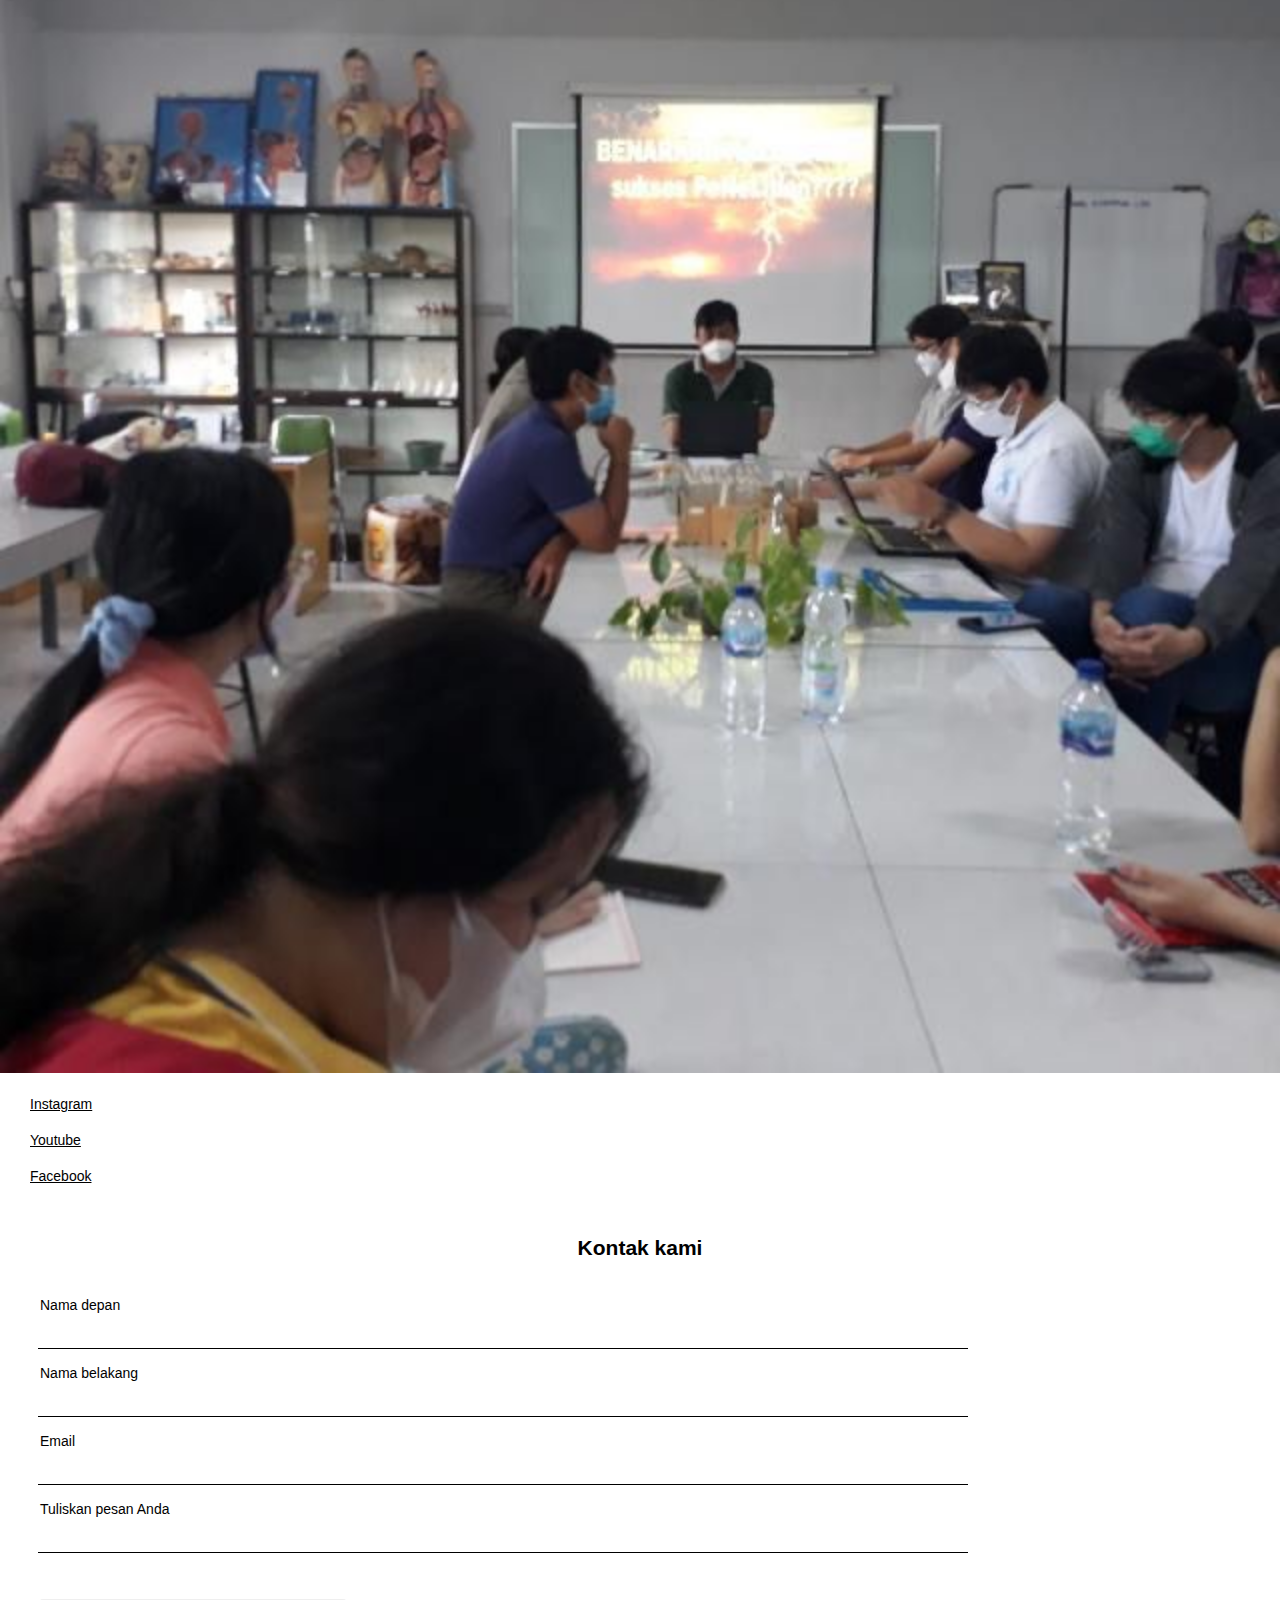
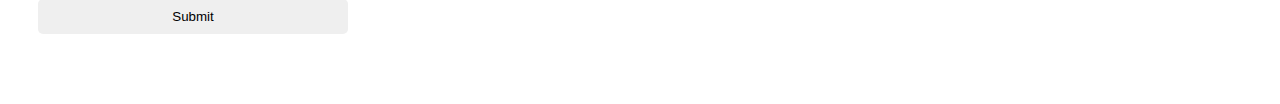
<file: pd-research.html>
<!DOCTYPE html>
<html lang="en">
<head>
    <meta charset="UTF-8">
    <meta http-equiv="X-UA-Compatible" content="IE=edge">
    <meta name="viewport" content="width=device-width, initial-scale=1.0">
    <title>myBU</title>
    <link rel="stylesheet" href="style-rs.css">
</head>
<body>
    <nav class="top-menu">
        <a href="/">
            <img src="icons/Logo Budi Utama-1.png" alt="logo bu">
        </a>
        <div class="container" onclick="myFunction(this)">
            <div class="bar1"></div>
            <div class="bar2"></div>
            <div class="bar3"></div>
          </div>          
    </nav>

    <div id="img-bg">
        <div id="img-overlay">
            <h1>About</h1>
        </div>
        <img src="icons/svx.jpeg" alt="">
    </div>

    <div id="rs-desc">
        <h1>Research Club</h1>
        <p>Anggota club ini biasanya melakukan eksperimen, analisis data, dan mengeksplorasi topik-topik tertentu dalam bidang ilmu pengetahuan, teknologi atau humaniora.</p>
    </div>

    <div id="galeri-kegiatan">
        <h1>Galeri Kegiatan</h1>
        <p>Berikut adalah beberapa dokumentasi dari kegiatan siswa-siswi research club pada saat mereka mengikuti club.</p>
    </div>

    <div class="slider">
        <img id="img-1" src="icons/rs1.jpg" alt="Image 1"/>
        <img id="img-2" src="icons/rs2.png" alt="Image 2"/>
        <img id="img-3" src="icons/rs3.jpg" alt="Image 3"/>
        <img id="img-4" src="icons/rs4.jpg" alt="Image 4"/>
      </div>
      <div class="navigation-button">
        <span class="dot active" onclick="changeSlide(0)"></span>
        <span class="dot" onclick="changeSlide(1)"></span>
        <span class="dot" onclick="changeSlide(2)"></span>
        <span class="dot" onclick="changeSlide(3)"></span>
      </div>

      <div id="proposal-container">
        <h1>Proposal dan Penelitian</h1>
        <p>Berikut Anda dapat melihat hasil penelitian dari murid-murid SMA Budi Utama. Karya-karya mereka banyak yang telah masuk ke dalam kompetisi-kompetisi penelitian seperti OPSI dan FIKSI (dari puspresnas)</p>
        <a href="/proposal.html">Lihat</a>
      </div>

      <div class="contacts">
        <div class="contact-box">
            <div id="overall-left">
                <div id="left-section">
                    <h2>SMA Budi Utama</h2>
                    <ul>
                        <li>Jl. Wijayakusuma No.122 (Belakang TVRI), Yogyakarta (SMP, SMA)</li>
                        <li>Telp:</li>
                        <li>0274-555864</li>
                        <li>Fax:</li>
                        <li>0274-515974</li>
                        <li>Email:</li>
                        <li>budiutama@budiutama-jogja.sch.id</li>
                    </ul>
                </div>
                <div id="middle-section">
                    <h2>Sosial Media</h2>
                    <ul>
                        <li>
                            <a class="contact-link" href="">Instagram</a>
                        </li>
                        <li>
                            <a class="contact-link" href="">Youtube</a>
                        </li>
                        <li>
                            <a class="contact-link" href="">Facebook</a>
                        </li>
                    </ul>
                </div>
            </div>
            <div id="overall-right"><div id="right-section">
                    <h2>Kontak kami</h2>
                    <form action="">
                        <label for="">Nama depan</label><br>
                        <input type="text"><br><br>
                        <label for="">Nama belakang</label><br>
                        <input type="text"><br><br>
                        <label for="">Email</label><br>
                        <input type="text"><br><br>
                        <label for="">Tuliskan pesan Anda</label><br>
                        <input type="text"><br><br>
                        <input id="submit-button" type="submit" value="Submit">

                    </form>
                </div>
            </div>
        </div>
    </div>

    <script src="index.js" type="text/javascript"></script>
</body>
</html>
</file>
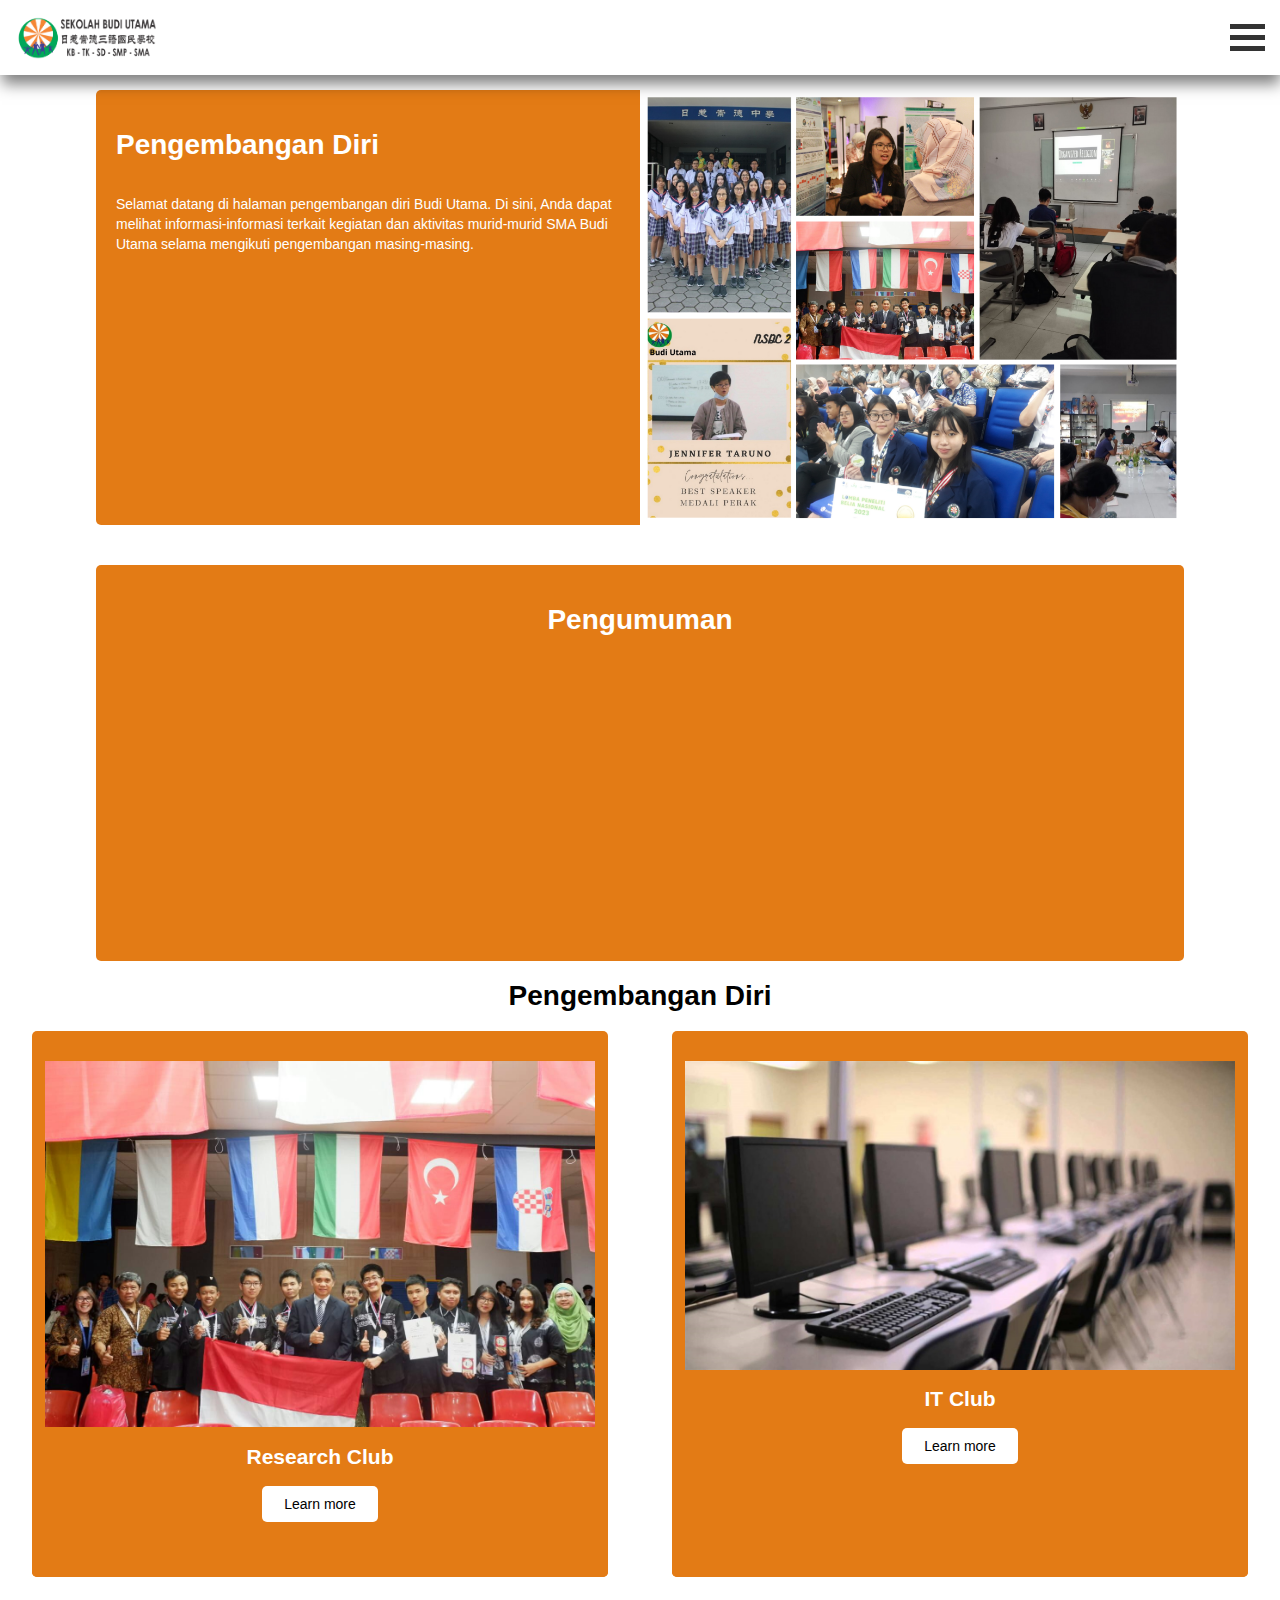
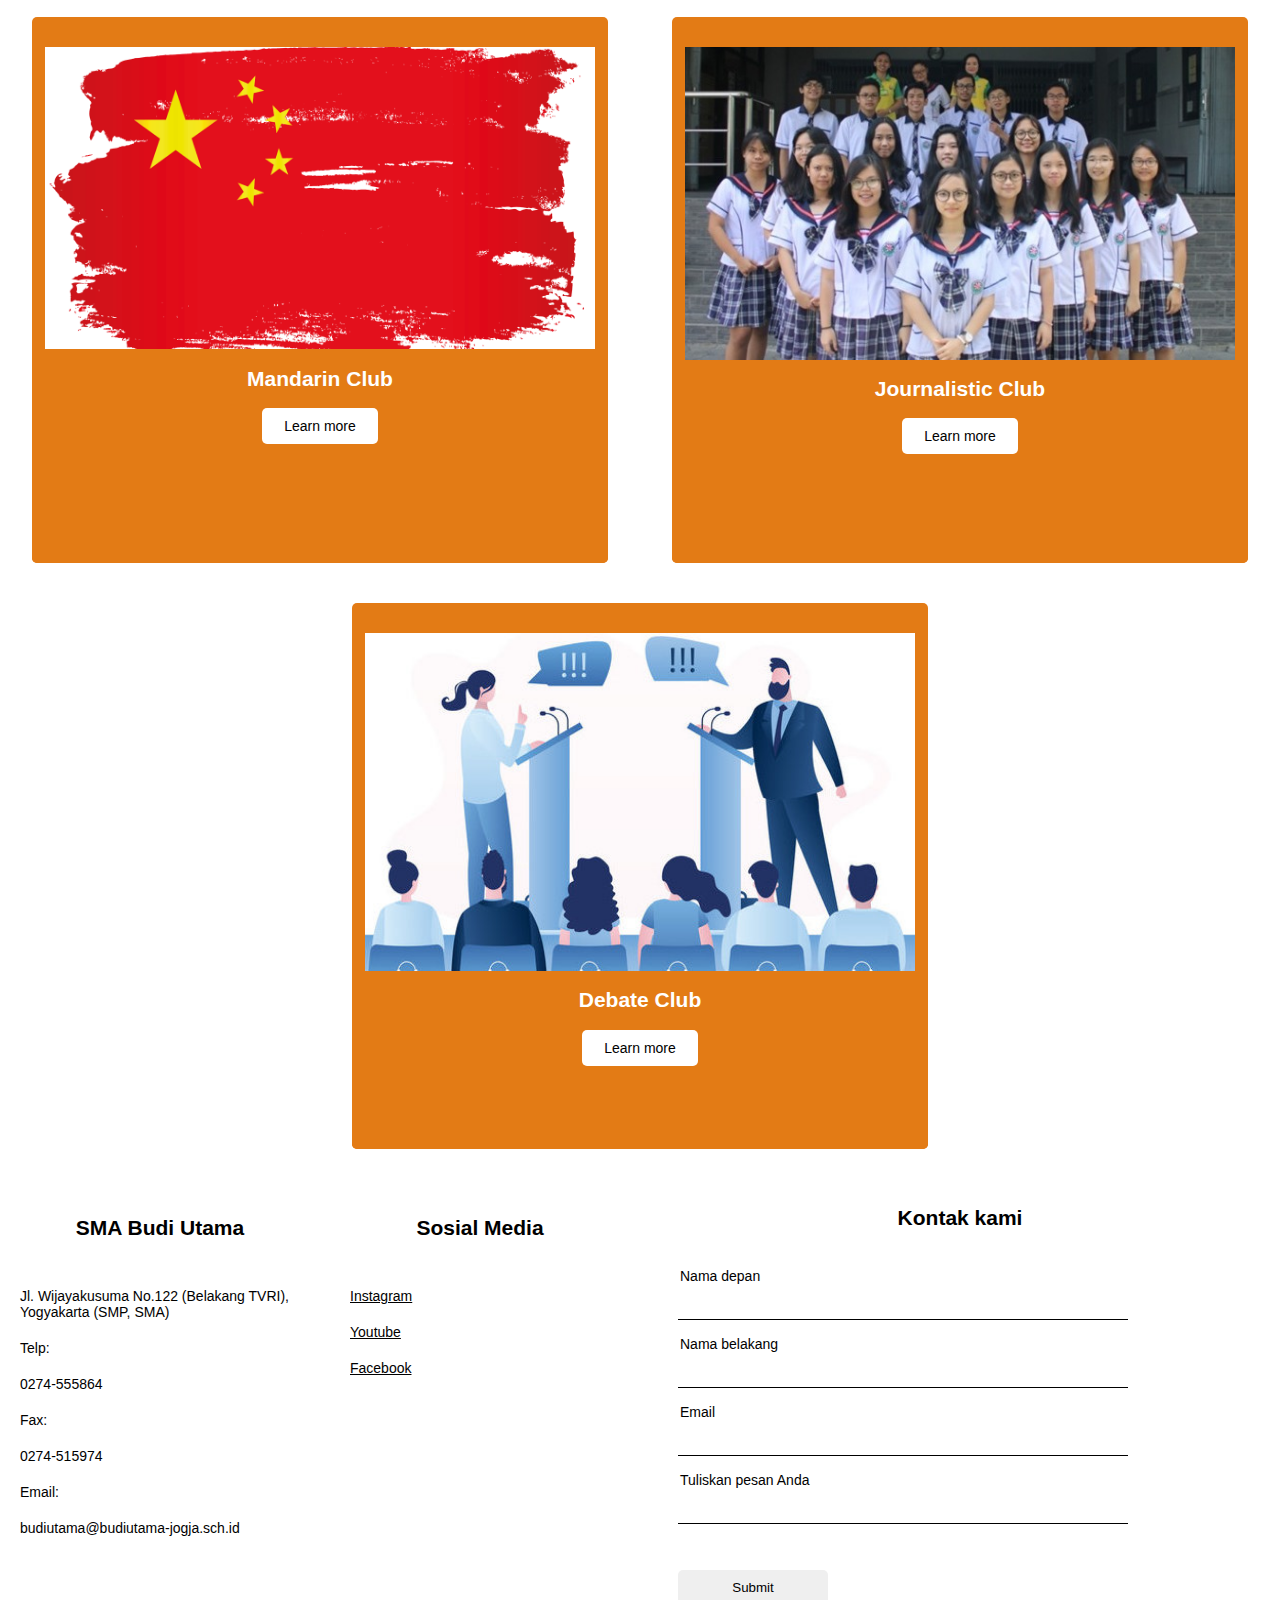
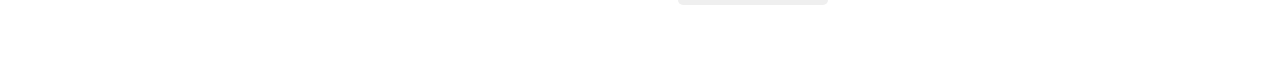
<file: Pengembangan-diri.html>
<!DOCTYPE html>
<html lang="en">
<head>
    <meta charset="UTF-8">
    <meta http-equiv="X-UA-Compatible" content="IE=edge">
    <meta name="viewport" content="width=device-width, initial-scale=1.0">
    <title>myBU</title>
    <link rel="stylesheet" href="style-page2.css">
</head>
<body>
    <nav class="top-menu">
        <a href="/index.html">
            <img src="icons/Logo Budi Utama-1.png" alt="logo bu">
        </a>
        <div class="container" onclick="myFunction(this)">
            <div class="bar1"></div>
            <div class="bar2"></div>
            <div class="bar3"></div>
          </div>          
    </nav>

    <div id="main-pd-container">
        <img src="icons/kolase1.png" alt="">
        <div id="pd-desc">
            <h1>Pengembangan Diri</h1>
            <p>Selamat datang di halaman pengembangan diri Budi Utama. Di sini, Anda dapat melihat informasi-informasi terkait kegiatan dan aktivitas murid-murid SMA Budi Utama selama mengikuti pengembangan masing-masing.</p>
        </div>
    </div>

    <div id="pengumuman">
        <h1>Pengumuman</h1>
    </div>
    <div id="pd-container">
        <h1>Pengembangan Diri</h1>
        <div id="pd-select">
            <div id="research-pd">
                <img src="icons/PHOTO-2024-04-01-12-31-42 3.jpg" alt="">
                <div id="rs-desc">
                    <h2>Research Club</h2>
                    <a href="pd-research.html">Learn more</a>
                </div>
            </div>
            <div id="it-club">
                    <img src="icons/cmp.jpeg" alt="">
                <div id="it-desc">
                    <h2>IT Club</h2>
                    <a href="pd-it.html">Learn more</a>
                </div>
            </div>
            <div id="mandarin-club">
                <img src="icons/chn.png" alt="">
                <div id="mand-desc">
                    <h2>Mandarin Club</h2>
                    <a href="pd-mand.html">Learn more</a>
                </div>
            </div>
            <div id="jurnal-club">
                <img src="icons/jurnal.jpg" alt="">
                <div id="jurnal-desc">
                    <h2>Journalistic Club</h2>
                    <a href="/pd-jurnal.html">Learn more</a>
                </div>
            </div>
            <div id="debat-club">
                <img src="icons/dbt.jpeg" alt="">
                <div id="debat-desc">
                    <h2>Debate Club</h2>
                    <a href="pd-debate.html">Learn more</a>
                </div>
            </div>
        </div>
    </div>
    

    <div class="contacts">
        <div class="contact-box">
            <div id="overall-left">
                <div id="left-section">
                    <h2>SMA Budi Utama</h2>
                    <ul>
                        <li>Jl. Wijayakusuma No.122 (Belakang TVRI), Yogyakarta (SMP, SMA)</li>
                        <li>Telp:</li>
                        <li>0274-555864</li>
                        <li>Fax:</li>
                        <li>0274-515974</li>
                        <li>Email:</li>
                        <li>budiutama@budiutama-jogja.sch.id</li>
                    </ul>
                </div>
                <div id="middle-section">
                    <h2>Sosial Media</h2>
                    <ul>
                        <li>
                            <a class="contact-link" href="">Instagram</a>
                        </li>
                        <li>
                            <a class="contact-link" href="">Youtube</a>
                        </li>
                        <li>
                            <a class="contact-link" href="">Facebook</a>
                        </li>
                    </ul>
                </div>
            </div>
            <div id="overall-right"><div id="right-section">
                    <h2>Kontak kami</h2>
                    <form action="">
                        <label for="">Nama depan</label><br>
                        <input type="text"><br><br>
                        <label for="">Nama belakang</label><br>
                        <input type="text"><br><br>
                        <label for="">Email</label><br>
                        <input type="text"><br><br>
                        <label for="">Tuliskan pesan Anda</label><br>
                        <input type="text"><br><br>
                        <input id="submit-button" type="submit" value="Submit">

                    </form>
                </div>
            </div>
        </div>
    </div>

    <script src="index.js" type="text/javascript"></script>
</body>
</html>
</file>
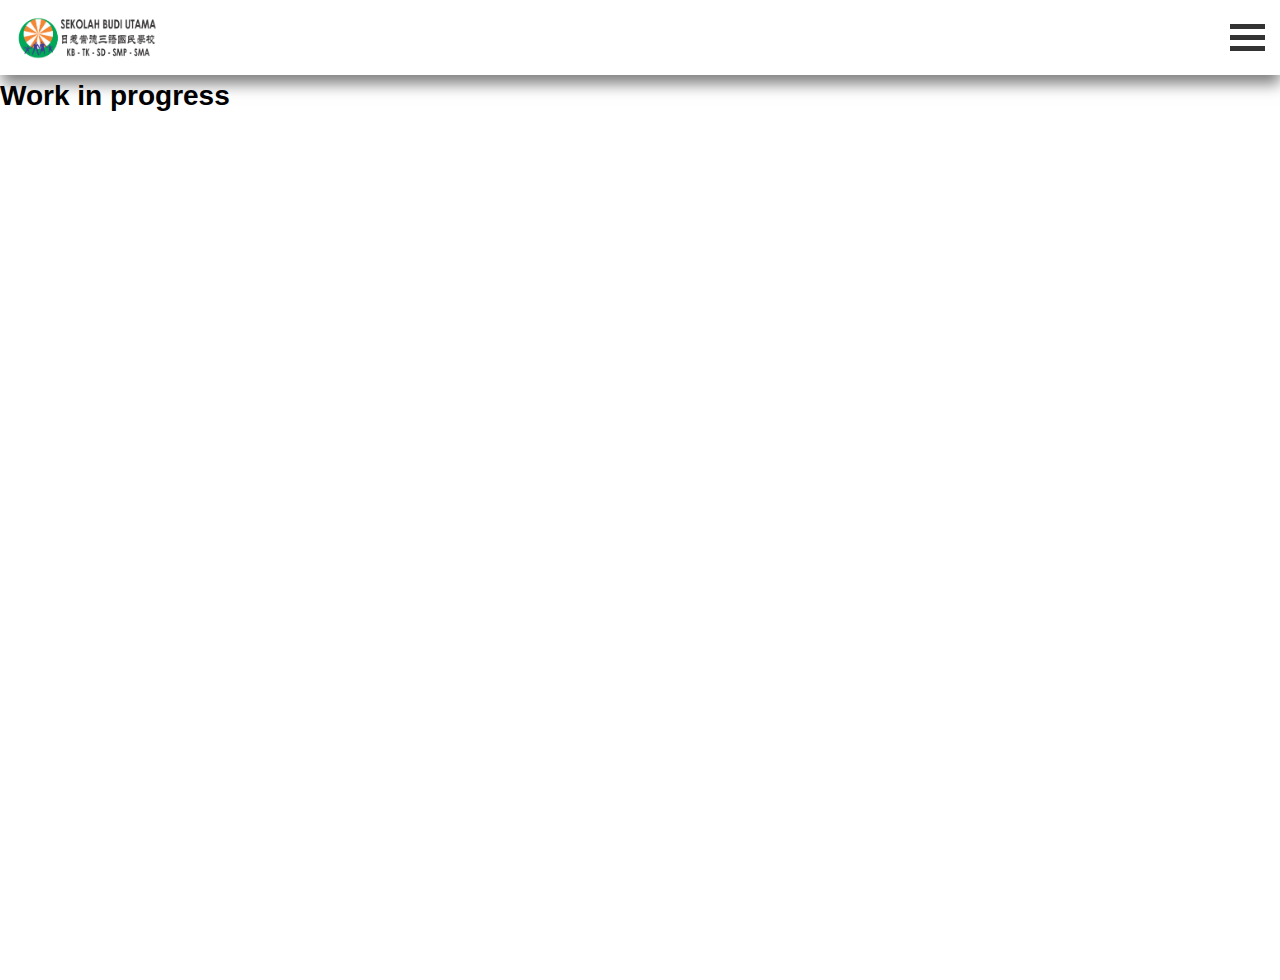
<file: proposal.html>
<!DOCTYPE html>
<html lang="en">
<head>
    <meta charset="UTF-8">
    <meta http-equiv="X-UA-Compatible" content="IE=edge">
    <meta name="viewport" content="width=device-width, initial-scale=1.0">
    <title>myBU</title>
    <link rel="stylesheet" href="style-proposal.css">
</head>
<body>
    <nav class="top-menu">
        <a href="/">
            <img src="icons/Logo Budi Utama-1.png" alt="logo bu">
        </a>
        <div class="container" onclick="myFunction(this)">
            <div class="bar1"></div>
            <div class="bar2"></div>
            <div class="bar3"></div>
          </div>          
    </nav>

    <h1>Work in progress</h1>
</body>
</html>
</file>
<file: style.css>
body, html {
    margin: 0;
    font-family: Arial, Helvetica, sans-serif;
    font-size: 14px;
    height: 100%;
}

html {
    box-sizing: border-box;
}

*, *:before, *:after {
    box-sizing: inherit;
}

.top-menu {
    display: flex;
    align-items: center;
    overflow: hidden;
    box-shadow: 1px 10px 14px -1px rgba(0,0,0,0.5);
    height: 75px;
    position: fixed;
    top: 0;
    width: 100%;
    background-color: white;
}

.top-menu a {
    height: 70%;
}

.top-menu img {
    height: 100%;
    margin-left: 15px;
}

.top-menu img:hover {
    cursor: pointer;
}

.container {
    margin-left: auto;
    margin-right: 15px;
    cursor: pointer;
}
  
.bar1, .bar2, .bar3 {
    width: 35px;
    height: 5px;
    background-color: #333;
    margin: 6px 0;
    transition: 0.4s;
}
  
.change .bar1 {
    transform: translate(0, 11px) rotate(-45deg);
}
  
.change .bar2 {
    opacity: 0;
}
  
.change .bar3 {
    transform: translate(0, -11px) rotate(45deg);
}

.top-menu a:hover {
    background-color: darkgray;
}

.top-menu a.active {
    color: white;
    background-color: limegreen;
}

.bg {
    margin-top: 75px;
}

.bg img {
    height: 100%;
    width: 100%;
    background-position: center;
}

.features {
    height: auto;
    width: 100%;
    padding-top: 40px;
    padding-bottom: 50px;
}

.main-box {
    margin: auto;
    width: 100%;
    height: auto;
    border-radius: 10px;
    overflow: hidden;
    box-shadow: 2px 1px 41px -8px rgba(0,0,0,0.53);
}

#top-section {
    display: flex;
    flex-direction: column;
    width: 100%;
}

.kolase {
    height: 100%;
    width: 100%;
}

.kolase img {
    width: 100%;
    height: auto;
}

.pd {

    height: 357px;
    width: 100%;
    background-color: #06923b;
    padding-bottom: 50px;
}

.pd h2, .pd p{
    color: white;
    padding: 20px;
}

.pd p {
    height: auto;
}

.pd a {
    text-align: center;
    display: block;
    width: 45%;
    margin: auto;
    padding: 15px;
    background-color: rgb(255, 255, 255);
    border-radius: 5px;
    color: black;
    text-decoration: none;
}

.pd a:hover {
    cursor: pointer;
    background-color: black;
    color: white;
}

#bottom-section {
    display: flex;
    flex-direction: column;
    width: 100%;
}

.forum {
    width: 100%;
    height: 357px;
    background-color: #1a2d80;
}

.forum h2, .forum p{
    color: white;
    padding: 20px;
}

.forum p {
    height: auto;
}

.forum a {
    text-align: center;
    display: block;
    width: 45%;
    margin: auto;
    padding: 15px;
    background-color: rgb(255, 255, 255);
    border-radius: 5px;
    color: black;
    text-decoration: none;
}

.forum a:hover {
    cursor: pointer;
    background-color: black;
    color: white;
}

.pengumuman {
    width: 100%;
    height: 357px;
    background-color: #e37b15;
}

.pengumuman h2, .pengumuman p{
    padding: 20px;
    color: white;
}

.pengumuman p {
    height: auto;
}

.pengumuman a {
    text-align: center;
    display: block;
    width: 45%;
    margin: auto;
    padding: 15px;
    background-color: rgb(255, 255, 255);
    border-radius: 5px;
    color: black;
    text-decoration: none;
}

.pengumuman a:hover {
    cursor: pointer;
    background-color: black;
    color: white;
}

.contacts {
    margin-top: 10%;
    height: auto;
    width: 100%;
}

.contact-box {
    display: flex;
    flex-direction: column;
    height: auto;
    width: 100%;
}

#overall-left {
    display: flex;
    flex-direction: column;
    height: 100%;
    width: 100%;
}

#left-section {
    height: 100%;
    width: 100%;
}

#left-section h2 {
    text-align: center;
    padding: 0px;
}

#left-section h2, ul, li {
    padding: 10px;
    list-style: none;
}

#middle-section {
    height: 100%;
    width: 100%;
}

#middle-section h2 {
    text-align: center;
    padding: 0px;
}

#middle-section h2, ul, li, .contact-link {
    color: black;
    padding: 10px;
    list-style: none;
}

#overall-right {
    height: 100%;
    width: 100%;
}

#right-section {
    height: 100%;
    width: 100%;
}

#right-section h2 {
    text-align: center;
    padding: 0px;
}

#right-section form, #right-section label, #right-section input {
    padding: 20px;
    border: none;
}

#right-section input {
    padding: 10px;
    border-bottom: 1px solid black;
    width: 75%;
    margin-left: 18px
}

#right-section #submit-button {
    border: none;
    padding: 10px;
    width: 25%;
    margin-top: 30px;
    border-radius: 5px;
    margin-bottom: 50px;
}

#right-section #submit-button:hover {
    cursor: pointer;
    background-color: darkgray;
}

@media (min-width: 576px) {
    #top-section {
        flex-direction: row;
        width: 100%;
        height: 50%;
    }

    .kolase {
        width: auto;
    }

    .features {
        margin-bottom: 100px;
    }

    .main-box {
        width: 80%;
        height: auto;
    }

    .pd {
        height: auto;
    }

    #bottom-section {
        flex-direction: row;
        height: 50%;

    }

    .forum {
        height: auto;
    }

    .forum a {
        margin-bottom: 30%;
    }

    .pengumuman {
        height: auto;
    }

    .contact-box {
        flex-direction: row;
        height: auto;

    }

    #overall-left {
        flex-direction: row;
        height: auto;

    }
}
</file>
<file: style-dbt.css>
body, html {
    margin: 0;
    font-family: Arial, Helvetica, sans-serif;
    font-size: 14px;
    height: 100%;
}

html {
    box-sizing: border-box;
}

*, *:before, *:after {
    box-sizing: inherit;
}

.top-menu {
    display: flex;
    align-items: center;
    overflow: hidden;
    box-shadow: 1px 10px 14px -1px rgba(0,0,0,0.5);
    height: 75px;
    position: fixed;
    top: 0;
    width: 100%;
    background-color: white;
    z-index: 1000;
}

.top-menu a {
    height: 70%;
}

.top-menu img {
    height: 100%;
    margin-left: 15px;
}

.top-menu img:hover {
    cursor: pointer;
}

.container {
    margin-left: auto;
    margin-right: 15px;
    cursor: pointer;
}
  
.bar1, .bar2, .bar3 {
    width: 35px;
    height: 5px;
    background-color: #333;
    margin: 6px 0;
    transition: 0.4s;
}
  
.change .bar1 {
    transform: translate(0, 11px) rotate(-45deg);
}
  
.change .bar2 {
    opacity: 0;
}
  
.change .bar3 {
    transform: translate(0, -11px) rotate(45deg);
}

.top-menu a:hover {
    background-color: darkgray;
}

.top-menu a.active {
    color: white;
    background-color: limegreen;
}

#img-bg {
    margin-top: 75px;
    width: 100%;
    position: relative;
}

#img-bg img {
    width: 100%;
}

#img-overlay {
    background-color: white;
    position: absolute;
    left: 27%;
    top: 20%;
    width: 50%;
}

#img-overlay h1 {
    text-align: center;
    padding: 40px;
}

#dbt-desc {
    display: flex;
    flex-direction: column;
}

#dbt-desc h1 {
    margin-top: 10%;
    text-align: center;
}

#dbt-desc p {
    width: 80%;
    margin: auto;
    font-size: large;
    line-height: 2.5rem;
    font-weight: lighter;
    text-align: center;
}

#galeri-kegiatan {
    width: 100%;
    margin-top: 15%;
    margin-bottom: 15%;
    background-color: #e37b15;
    padding: 25px;
    height: auto;
}

#galeri-kegiatan h1 {
    text-align: center;
    color: white;
}

#galeri-kegiatan p {
    color: white;
    width: 80%;
    margin: auto;
    font-size: large;
    line-height: 2.5rem;
    font-weight: lighter;
    text-align: center;
}

#img-kegiatan {
    display: flex;
    flex-direction: column;
    width: 100%;
    height: auto;
    align-items: center;
}

#img-kegiatan img {
    width: 80%;
    margin-bottom: 20px;
}

.contacts {
    height: auto;
    width: 100%;
}

.contact-box {
    display: flex;
    flex-direction: column;
    height: auto;
    width: 100%;
}

#overall-left {
    display: flex;
    flex-direction: column;
    height: 100%;
    width: 100%;
}

#left-section {
    height: 100%;
    width: 100%;
}

#left-section h2 {
    text-align: center;
    padding: 0px;
}

#left-section h2, ul, li {
    padding: 10px;
    list-style: none;
}

#middle-section {
    height: 100%;
    width: 100%;
}

#middle-section h2 {
    text-align: center;
    padding: 0px;
}

#middle-section h2, ul, li, .contact-link {
    color: black;
    padding: 10px;
    list-style: none;
}

#overall-right {
    height: 100%;
    width: 100%;
}

#right-section {
    height: 100%;
    width: 100%;
}

#right-section h2 {
    text-align: center;
    padding: 0px;
}

#right-section form, #right-section label, #right-section input {
    padding: 20px;
    border: none;
}

#right-section input {
    padding: 10px;
    border-bottom: 1px solid black;
    width: 75%;
    margin-left: 18px;
}

#right-section #submit-button {
    border: none;
    padding: 10px;
    width: 25%;
    margin-top: 30px;
    border-radius: 5px;
    margin-bottom: 50px;
}

#right-section #submit-button:hover {
    cursor: pointer;
    background-color: darkgray;
}

@media (min-width: 576px) {

    #img-bg {
        margin: auto;
        margin-top: 75px;
        width: 60%;
        position: relative;
    }

    #img-overlay {
        background-color: white;
        position: absolute;
        left: 27%;
        top: 35%;
        width: 50%;
    }

    #dbt-desc {
        width: 60%;
        margin: auto;
        display: flex;
        flex-direction: column;
    }

    #galeri-kegiatan {
        width: 60%;
        margin: auto;
        margin-top: 5%;
        margin-bottom: 5%;
        height: 50%;
        align-content: center;
    }

    #galeri-kegiatan h1 {
        text-align: center;
        color: white;
        
    }

    #img-kegiatan {
        display: flex;
        flex-direction: row;
        width: 60%;
        margin: auto;
        height: auto;
        align-items: center;
        margin-bottom: 10%;
    }
    
    #img-kegiatan img {
        margin: auto;
        width: 50%;
    }
    
    #galeri-kegiatan p {
        color: white;
        width: 60%;
        margin: auto;
        font-size: 1.5rem;
        line-height: 2.5rem;
        font-weight: lighter;
        text-align: center;
    }

    .contact-box {
        flex-direction: row;
        height: auto;
        border-radius: 5px;
        overflow: hidden;

    }

    #overall-left {
        flex-direction: row;
        height: auto;
        border-radius: 5px;
        overflow: hidden;

    }
}
</file>
<file: style-it.css>
body, html {
    margin: 0;
    font-family: Arial, Helvetica, sans-serif;
    font-size: 14px;
    height: 100%;
}

html {
    box-sizing: border-box;
}

*, *:before, *:after {
    box-sizing: inherit;
}

.top-menu {
    display: flex;
    align-items: center;
    overflow: hidden;
    box-shadow: 1px 10px 14px -1px rgba(0,0,0,0.5);
    height: 75px;
    position: fixed;
    top: 0;
    width: 100%;
    background-color: white;
    z-index: 1000;
}

.top-menu a {
    height: 70%;
}

.top-menu img {
    height: 100%;
    margin-left: 15px;
}

.top-menu img:hover {
    cursor: pointer;
}

.container {
    margin-left: auto;
    margin-right: 15px;
    cursor: pointer;
}
  
.bar1, .bar2, .bar3 {
    width: 35px;
    height: 5px;
    background-color: #333;
    margin: 6px 0;
    transition: 0.4s;
}
  
.change .bar1 {
    transform: translate(0, 11px) rotate(-45deg);
}
  
.change .bar2 {
    opacity: 0;
}
  
.change .bar3 {
    transform: translate(0, -11px) rotate(45deg);
}

.top-menu a:hover {
    background-color: darkgray;
}

.top-menu a.active {
    color: white;
    background-color: limegreen;
}

#img-bg {
    margin-top: 75px;
    width: 100%;
    position: relative;
}

#img-bg img {
    width: 100%;
}

#img-overlay {
    background-color: white;
    position: absolute;
    left: 27%;
    top: 20%;
    width: 50%;
}

#img-overlay h1 {
    text-align: center;
    padding: 40px;
}

#it-desc {
    display: flex;
    flex-direction: column;
}

#it-desc h1 {
    margin-top: 10%;
    text-align: center;
}

#it-desc p {
    width: 80%;
    margin: auto;
    font-size: large;
    line-height: 2.5rem;
    font-weight: lighter;
    text-align: center;
}

#galeri-kegiatan {
    width: 100%;
    margin-top: 15%;
    background-color: #e37b15;
    padding: 25px;
    height: auto;
}

#galeri-kegiatan h1 {
    text-align: center;
    color: white;
}

#galeri-kegiatan p {
    color: white;
    width: 80%;
    margin: auto;
    font-size: large;
    line-height: 2.5rem;
    font-weight: lighter;
    text-align: center;
}

.slider {
    width: 100%;
    height: 510px;
    position: relative;
}
  
.slider img {
    width: 100%;
    height: 500px;
    position: absolute;
    top: 0;
    left: 0;
}
  
.slider img:first-child {
    z-index: 1;
}
  
.slider img:nth-child(2) {
    z-index: 0;
}

.navigation-button {
    text-align: center;
    position: relative;
}
  
.dot {
    cursor: pointer;
    height: 15px;
    width: 15px;
    margin: 0 2px;
    background-color: #bbb;
    border-radius: 50%;
    display: inline-block;
}
  
.active, .dot:hover {
    background-color: #717171;
}

#img-1, #img-2, #img-3, #img-4 {
    width: 100%;
    height: auto;
}

#proposal-container {
    width: 100%;
    height: auto;
    padding: 25px;
}

#proposal-container h1 {
    text-align: center;
}

#proposal-container p {
    width: 80%;
    margin: auto;
    font-size: large;
    line-height: 2.5rem;
    font-weight: lighter;
    text-align: center;
    margin-bottom: 5%;
}

#proposal-container a {
    background-color: black;
    color: white;
    padding: 20px;
    text-decoration: none;
    text-align: center;
    border-radius: 5px;
    width: 20%;
    height: auto;
    display: block;
    margin: auto;
}

#proposal-container a:hover {
    background-color: white;
    border: 2px solid black;
    color: black;
}

.contacts {
    margin-top: 15%;
    height: auto;
    width: 100%;
}

.contact-box {
    display: flex;
    flex-direction: column;
    height: auto;
    width: 100%;
}

#overall-left {
    display: flex;
    flex-direction: column;
    height: 100%;
    width: 100%;
}

#left-section {
    height: 100%;
    width: 100%;
}

#left-section h2 {
    text-align: center;
    padding: 0px;
}

#left-section h2, ul, li {
    padding: 10px;
    list-style: none;
}

#middle-section {
    height: 100%;
    width: 100%;
}

#middle-section h2 {
    text-align: center;
    padding: 0px;
}

#middle-section h2, ul, li, .contact-link {
    color: black;
    padding: 10px;
    list-style: none;
}

#overall-right {
    height: 100%;
    width: 100%;
}

#right-section {
    height: 100%;
    width: 100%;
}

#right-section h2 {
    text-align: center;
    padding: 0px;
}

#right-section form, #right-section label, #right-section input {
    padding: 20px;
    border: none;
}

#right-section input {
    padding: 10px;
    border-bottom: 1px solid black;
    width: 75%;
    margin-left: 18px;
}

#right-section #submit-button {
    border: none;
    padding: 10px;
    width: 25%;
    margin-top: 30px;
    border-radius: 5px;
    margin-bottom: 50px;
}

#right-section #submit-button:hover {
    cursor: pointer;
    background-color: darkgray;
}

@media (min-width: 576px) {

    #img-bg {
        margin: auto;
        margin-top: 75px;
        width: 60%;
        position: relative;
    }

    #img-overlay {
        background-color: white;
        position: absolute;
        left: 27%;
        top: 35%;
        width: 50%;
    }

    #dbt-desc {
        width: 60%;
        margin: auto;
        display: flex;
        flex-direction: column;
    }

    #galeri-kegiatan {
        width: 60%;
        margin: auto;
        margin-top: 5%;
        margin-bottom: 5%;
        height: 50%;
        align-content: center;
    }

    #galeri-kegiatan h1 {
        text-align: center;
        color: white;
        
    }

    #img-kegiatan {
        display: flex;
        flex-direction: row;
        width: 60%;
        margin: auto;
        height: auto;
        align-items: center;
        margin-bottom: 10%;
    }
    
    #img-kegiatan img {
        margin: auto;
        width: 50%;
    }
    
    #galeri-kegiatan p {
        color: white;
        width: 60%;
        margin: auto;
        font-size: 1.5rem;
        line-height: 2.5rem;
        font-weight: lighter;
        text-align: center;
    }

    .contact-box {
        flex-direction: row;
        height: auto;
        border-radius: 5px;
        overflow: hidden;

    }

    #overall-left {
        flex-direction: row;
        height: auto;
        border-radius: 5px;
        overflow: hidden;

    }
}
</file>
<file: style-jurnal.css>
body, html {
    margin: 0;
    font-family: Arial, Helvetica, sans-serif;
    font-size: 14px;
    height: 100%;
}

html {
    box-sizing: border-box;
}

*, *:before, *:after {
    box-sizing: inherit;
}

.top-menu {
    display: flex;
    align-items: center;
    overflow: hidden;
    box-shadow: 1px 10px 14px -1px rgba(0,0,0,0.5);
    height: 75px;
    position: fixed;
    top: 0;
    width: 100%;
    background-color: white;
    z-index: 1000;
}

.top-menu a {
    height: 70%;
}

.top-menu img {
    height: 100%;
    margin-left: 15px;
}

.top-menu img:hover {
    cursor: pointer;
}

.container {
    margin-left: auto;
    margin-right: 15px;
    cursor: pointer;
}
  
.bar1, .bar2, .bar3 {
    width: 35px;
    height: 5px;
    background-color: #333;
    margin: 6px 0;
    transition: 0.4s;
}
  
.change .bar1 {
    transform: translate(0, 11px) rotate(-45deg);
}
  
.change .bar2 {
    opacity: 0;
}
  
.change .bar3 {
    transform: translate(0, -11px) rotate(45deg);
}

.top-menu a:hover {
    background-color: darkgray;
}

.top-menu a.active {
    color: white;
    background-color: limegreen;
}

#img-bg {
    margin-top: 75px;
    width: 100%;
    position: relative;
}

#img-bg img {
    width: 100%;
}

#img-overlay {
    background-color: white;
    position: absolute;
    left: 27%;
    top: 20%;
    width: 50%;
}

#img-overlay h1 {
    text-align: center;
    padding: 40px;
}

#jurnal-desc {
    display: flex;
    flex-direction: column;
}

#jurnal-desc h1 {
    margin-top: 10%;
    text-align: center;
}

#jurnal-desc p {
    width: 80%;
    margin: auto;
    font-size: large;
    line-height: 2.5rem;
    font-weight: lighter;
    text-align: center;
}

#galeri-kegiatan {
    width: 100%;
    margin-top: 15%;
    background-color: #e37b15;
    padding: 25px;
    height: auto;
}

#galeri-kegiatan h1 {
    text-align: center;
    color: white;
}

#galeri-kegiatan p {
    color: white;
    width: 80%;
    margin: auto;
    font-size: large;
    line-height: 2.5rem;
    font-weight: lighter;
    text-align: center;
}

.slider {
    width: 100%;
    height: 510px;
    position: relative;
}
  
.slider img {
    width: 100%;
    height: 500px;
    position: absolute;
    top: 0;
    left: 0;
}
  
.slider img:first-child {
    z-index: 1;
}
  
.slider img:nth-child(2) {
    z-index: 0;
}

.navigation-button {
    text-align: center;
    position: relative;
}
  
.dot {
    cursor: pointer;
    height: 15px;
    width: 15px;
    margin: 0 2px;
    background-color: #bbb;
    border-radius: 50%;
    display: inline-block;
}

.active, .dot:hover {
    background-color: #717171;
}

#img-1, #img-2, #img-3, #img-4 {
    margin-left: 25%;
    width: 50%;
    height: auto;
}

.contacts {
    margin-top: 15%;
    height: auto;
    width: 100%;
}

.contact-box {
    display: flex;
    flex-direction: column;
    height: auto;
    width: 100%;
}

#overall-left {
    display: flex;
    flex-direction: column;
    height: 100%;
    width: 100%;
}

#left-section {
    height: 100%;
    width: 100%;
}

#left-section h2 {
    text-align: center;
    padding: 0px;
}

#left-section h2, ul, li {
    padding: 10px;
    list-style: none;
}

#middle-section {
    height: 100%;
    width: 100%;
}

#middle-section h2 {
    text-align: center;
    padding: 0px;
}

#middle-section h2, ul, li, .contact-link {
    color: black;
    padding: 10px;
    list-style: none;
}

#overall-right {
    height: 100%;
    width: 100%;
}

#right-section {
    height: 100%;
    width: 100%;
}

#right-section h2 {
    text-align: center;
    padding: 0px;
}

#right-section form, #right-section label, #right-section input {
    padding: 20px;
    border: none;
}

#right-section input {
    padding: 10px;
    border-bottom: 1px solid black;
    width: 75%;
    margin-left: 18px;
}

#right-section #submit-button {
    border: none;
    padding: 10px;
    width: 25%;
    margin-top: 30px;
    border-radius: 5px;
    margin-bottom: 50px;
}

#right-section #submit-button:hover {
    cursor: pointer;
    background-color: darkgray;
}

@media (min-width: 576px) {

    #img-bg {
        margin: auto;
        margin-top: 75px;
        width: 60%;
        position: relative;
    }

    #img-overlay {
        background-color: white;
        position: absolute;
        left: 27%;
        top: 35%;
        width: 50%;
    }

    #jurnal-desc {
        width: 60%;
        margin: auto;
        display: flex;
        flex-direction: column;
    }

    #galeri-kegiatan {
        width: 60%;
        margin: auto;
        margin-top: 5%;
        margin-bottom: 5%;
        height: 50%;
        align-content: center;
    }

    #galeri-kegiatan h1 {
        text-align: center;
        color: white;
        
    }
    
    #img-kegiatan img {
        width: 50%;
        margin-bottom: 10%;
    }
    
    #galeri-kegiatan p {
        color: white;
        width: 60%;
        margin: auto;
        font-size: 1.5rem;
        line-height: 2.5rem;
        font-weight: lighter;
        text-align: center;
    }

    #img-1, #img-2, #img-3, #img-4 {
        margin-left: 25%;
        width: 50%;
        height: 800px;
    }

    .slider {
        width: 100%;
        height: 830px;
        position: relative;
    }
      
    .slider img {
        width: 100%;
        height: 100px;
        position: absolute;
        top: 0;
        left: 0;
    }

    .contact-box {
        flex-direction: row;
        height: auto;
        border-radius: 5px;
        overflow: hidden;

    }

    #overall-left {
        flex-direction: row;
        height: auto;
        border-radius: 5px;
        overflow: hidden;

    }
}
</file>
<file: style-mand.css>
body, html {
    margin: 0;
    font-family: Arial, Helvetica, sans-serif;
    font-size: 14px;
    height: 100%;
}

html {
    box-sizing: border-box;
}

*, *:before, *:after {
    box-sizing: inherit;
}

.top-menu {
    display: flex;
    align-items: center;
    overflow: hidden;
    box-shadow: 1px 10px 14px -1px rgba(0,0,0,0.5);
    height: 75px;
    position: fixed;
    top: 0;
    width: 100%;
    background-color: white;
    z-index: 1000;
}

.top-menu a {
    height: 70%;
}

.top-menu img {
    height: 100%;
    margin-left: 15px;
}

.top-menu img:hover {
    cursor: pointer;
}

.container {
    margin-left: auto;
    margin-right: 15px;
    cursor: pointer;
}
  
.bar1, .bar2, .bar3 {
    width: 35px;
    height: 5px;
    background-color: #333;
    margin: 6px 0;
    transition: 0.4s;
}
  
.change .bar1 {
    transform: translate(0, 11px) rotate(-45deg);
}
  
.change .bar2 {
    opacity: 0;
}
  
.change .bar3 {
    transform: translate(0, -11px) rotate(45deg);
}

.top-menu a:hover {
    background-color: darkgray;
}

.top-menu a.active {
    color: white;
    background-color: limegreen;
}

#img-bg {
    margin-top: 75px;
    width: 100%;
    position: relative;
}

#img-bg img {
    width: 100%;
}

#img-overlay {
    background-color: white;
    position: absolute;
    left: 27%;
    top: 20%;
    width: 50%;
}

#img-overlay h1 {
    text-align: center;
    padding: 40px;
}

#mand-desc {
    display: flex;
    flex-direction: column;
}

#mand-desc h1 {
    margin-top: 10%;
    text-align: center;
}

#mand-desc p {
    width: 80%;
    margin: auto;
    font-size: large;
    line-height: 2.5rem;
    font-weight: lighter;
    text-align: center;
}

#galeri-kegiatan {
    width: 100%;
    margin-top: 15%;
    margin-bottom: 15%;
    background-color: #e37b15;
    padding: 25px;
    height: auto;
}

#galeri-kegiatan h1 {
    text-align: center;
    color: white;
}

#galeri-kegiatan p {
    color: white;
    width: 80%;
    margin: auto;
    font-size: large;
    line-height: 2.5rem;
    font-weight: lighter;
    text-align: center;
}

#img-kegiatan {
    display: flex;
    flex-direction: column;
    width: 100%;
    height: auto;
    align-items: center;
}

#img-kegiatan img {
    width: 80%;
    margin-bottom: 20px;
}

.contacts {
    height: auto;
    width: 100%;
}

.contact-box {
    display: flex;
    flex-direction: column;
    height: auto;
    width: 100%;
}

#overall-left {
    display: flex;
    flex-direction: column;
    height: 100%;
    width: 100%;
}

#left-section {
    height: 100%;
    width: 100%;
}

#left-section h2 {
    text-align: center;
    padding: 0px;
}

#left-section h2, ul, li {
    padding: 10px;
    list-style: none;
}

#middle-section {
    height: 100%;
    width: 100%;
}

#middle-section h2 {
    text-align: center;
    padding: 0px;
}

#middle-section h2, ul, li, .contact-link {
    color: black;
    padding: 10px;
    list-style: none;
}

#overall-right {
    height: 100%;
    width: 100%;
}

#right-section {
    height: 100%;
    width: 100%;
}

#right-section h2 {
    text-align: center;
    padding: 0px;
}

#right-section form, #right-section label, #right-section input {
    padding: 20px;
    border: none;
}

#right-section input {
    padding: 10px;
    border-bottom: 1px solid black;
    width: 75%;
    margin-left: 18px;
}

#right-section #submit-button {
    border: none;
    padding: 10px;
    width: 25%;
    margin-top: 30px;
    border-radius: 5px;
    margin-bottom: 50px;
}

#right-section #submit-button:hover {
    cursor: pointer;
    background-color: darkgray;
}

@media (min-width: 576px) {

    #img-bg {
        margin: auto;
        margin-top: 75px;
        width: 60%;
        position: relative;
    }

    #img-overlay {
        background-color: white;
        position: absolute;
        left: 27%;
        top: 35%;
        width: 50%;
    }

    #mand-desc {
        width: 60%;
        margin: auto;
        display: flex;
        flex-direction: column;
    }

    #galeri-kegiatan {
        width: 60%;
        margin: auto;
        margin-top: 5%;
        margin-bottom: 5%;
        height: 50%;
        align-content: center;
    }

    #galeri-kegiatan h1 {
        text-align: center;
        color: white;
        
    }

    #img-kegiatan {
        display: flex;
        flex-direction: column;
        width: 60%;
        margin: auto;
        margin-bottom: 5%;
        height: auto;
        align-items: center;
    }
    
    #galeri-kegiatan p {
        color: white;
        width: 60%;
        margin: auto;
        font-size: 1.5rem;
        line-height: 2.5rem;
        font-weight: lighter;
        text-align: center;
    }

    .contact-box {
        flex-direction: row;
        height: auto;
        border-radius: 5px;
        overflow: hidden;

    }

    #overall-left {
        flex-direction: row;
        height: auto;
        border-radius: 5px;
        overflow: hidden;

    }
}
</file>
<file: style-rs.css>
body, html {
    margin: 0;
    font-family: Arial, Helvetica, sans-serif;
    font-size: 14px;
    height: 100%;
}

html {
    box-sizing: border-box;
}

*, *:before, *:after {
    box-sizing: inherit;
}

.top-menu {
    display: flex;
    align-items: center;
    overflow: hidden;
    box-shadow: 1px 10px 14px -1px rgba(0,0,0,0.5);
    height: 75px;
    position: fixed;
    top: 0;
    width: 100%;
    background-color: white;
    z-index: 1000;
}

.top-menu a {
    height: 70%;
}

.top-menu img {
    height: 100%;
    margin-left: 15px;
}

.top-menu img:hover {
    cursor: pointer;
}

.container {
    margin-left: auto;
    margin-right: 15px;
    cursor: pointer;
}
  
.bar1, .bar2, .bar3 {
    width: 35px;
    height: 5px;
    background-color: #333;
    margin: 6px 0;
    transition: 0.4s;
}
  
.change .bar1 {
    transform: translate(0, 11px) rotate(-45deg);
}
  
.change .bar2 {
    opacity: 0;
}
  
.change .bar3 {
    transform: translate(0, -11px) rotate(45deg);
}

.top-menu a:hover {
    background-color: darkgray;
}

.top-menu a.active {
    color: white;
    background-color: limegreen;
}

#img-bg {
    margin-top: 75px;
    width: 100%;
    position: relative;
}

#img-bg img {
    width: 100%;
}

#img-overlay {
    background-color: white;
    position: absolute;
    left: 27%;
    top: 20%;
    width: 50%;
}

#img-overlay h1 {
    text-align: center;
    padding: 40px;
}

#rs-desc {
    display: flex;
    flex-direction: column;
}

#rs-desc h1 {
    margin-top: 10%;
    text-align: center;
}

#rs-desc p {
    width: 80%;
    margin: auto;
    font-size: large;
    line-height: 2.5rem;
    font-weight: lighter;
    text-align: center;
}

#galeri-kegiatan {
    width: 100%;
    margin-top: 15%;
    background-color: #e37b15;
    padding: 25px;
    height: auto;
}

#galeri-kegiatan h1 {
    text-align: center;
    color: white;
}

#galeri-kegiatan p {
    color: white;
    width: 80%;
    margin: auto;
    font-size: large;
    line-height: 2.5rem;
    font-weight: lighter;
    text-align: center;
}

.slider {
    width: 100%;
    height: 510px;
    position: relative;
}
  
.slider img {
    width: 100%;
    height: 500px;
    position: absolute;
    top: 0;
    left: 0;
}
  
.slider img:first-child {
    z-index: 1;
}
  
.slider img:nth-child(2) {
    z-index: 0;
}

.navigation-button {
    text-align: center;
    position: relative;
}
  
.dot {
    cursor: pointer;
    height: 15px;
    width: 15px;
    margin: 0 2px;
    background-color: #bbb;
    border-radius: 50%;
    display: inline-block;
}
  
.active, .dot:hover {
    background-color: #717171;
}

#img-1, #img-2, #img-3, #img-4 {
    width: 100%;
    height: auto;
}

#proposal-container {
    width: 100%;
    height: auto;
    padding: 25px;
}

#proposal-container h1 {
    text-align: center;
}

#proposal-container p {
    width: 80%;
    margin: auto;
    font-size: large;
    line-height: 2.5rem;
    font-weight: lighter;
    text-align: center;
    margin-bottom: 5%;
}

#proposal-container a {
    background-color: black;
    border: 2px solid black;
    color: white;
    padding: 20px;
    text-decoration: none;
    text-align: center;
    border-radius: 5px;
    width: 20%;
    height: auto;
    display: block;
    margin: auto;
}

#proposal-container a:hover {
    background-color: white;
    border: 2px solid black;
    color: black;
}

.contacts {
    height: auto;
    width: 100%;
}

.contact-box {
    display: flex;
    flex-direction: column;
    height: auto;
    width: 100%;
}

#overall-left {
    display: flex;
    flex-direction: column;
    height: 100%;
    width: 100%;
}

#left-section {
    height: 100%;
    width: 100%;
}

#left-section h2 {
    text-align: center;
    padding: 0px;
}

#left-section h2, ul, li {
    padding: 10px;
    list-style: none;
}

#middle-section {
    height: 100%;
    width: 100%;
}

#middle-section h2 {
    text-align: center;
    padding: 0px;
}

#middle-section h2, ul, li, .contact-link {
    color: black;
    padding: 10px;
    list-style: none;
}

#overall-right {
    height: 100%;
    width: 100%;
}

#right-section {
    height: 100%;
    width: 100%;
}

#right-section h2 {
    text-align: center;
    padding: 0px;
}

#right-section form, #right-section label, #right-section input {
    padding: 20px;
    border: none;
}

#right-section input {
    padding: 10px;
    border-bottom: 1px solid black;
    width: 75%;
    margin-left: 18px;
}

#right-section #submit-button {
    border: none;
    padding: 10px;
    width: 25%;
    margin-top: 30px;
    border-radius: 5px;
    margin-bottom: 50px;
}

#right-section #submit-button:hover {
    cursor: pointer;
    background-color: darkgray;
}
</file>
<file: style-page2.css>
body, html {
    margin: 0;
    font-family: Arial, Helvetica, sans-serif;
    font-size: 14px;
    height: 100%;
}

html {
    box-sizing: border-box;
}

*, *:before, *:after {
    box-sizing: inherit;
}

.top-menu {
    display: flex;
    align-items: center;
    overflow: hidden;
    box-shadow: 1px 10px 14px -1px rgba(0,0,0,0.5);
    height: 75px;
    position: fixed;
    top: 0;
    width: 100%;
    background-color: white;
}

.top-menu a {
    height: 70%;
}

.top-menu img {
    height: 100%;
    margin-left: 15px;
}

.top-menu img:hover {
    cursor: pointer;
}

.container {
    margin-left: auto;
    margin-right: 15px;
    cursor: pointer;
}
  
.bar1, .bar2, .bar3 {
    width: 35px;
    height: 5px;
    background-color: #333;
    margin: 6px 0;
    transition: 0.4s;
}
  
.change .bar1 {
    transform: translate(0, 11px) rotate(-45deg);
}
  
.change .bar2 {
    opacity: 0;
}
  
.change .bar3 {
    transform: translate(0, -11px) rotate(45deg);
}

.top-menu a:hover {
    background-color: darkgray;
}

.top-menu a.active {
    color: white;
    background-color: limegreen;
}

#main-pd-container {
    display: flex;
    flex-direction: column;
    margin-top: 75px;
    width: 100%;
    height: auto;
    margin-bottom: 0px;
}

#main-pd-container img {
    width: 100%;
    height: auto;
}

#pd-desc {
    display: flex;
    flex-direction: column;
    background-color: #e37b15;
    padding: 20px;
    height: 396px;
}

#pd-desc h1, #pd-desc p {
    color: white;
}

#pd-desc p {
    height: auto;
    font-size: 1.2rem;
    line-height: 40px;
    font-weight: lighter;
}

#pd-desc h1 {
    height: auto;
}

#pengumuman {
    margin-top: 40px;
    width: 100%;
    height: 396px;
    background-color: #e37b15;
    padding: 20px
}

#pengumuman h1 {
    color: white;
    height: auto;
    text-align: center;
}

#pd-select {
    display: flex;
    flex-direction: column;
    width: 100%;
    height: auto;
}

#pd-container h1 {
    text-align: center;
}

#pd-select div {
    width: 100%;
    height: 546px;
    background-color: #e37b15;
    margin-bottom: 40px;
    overflow: hidden;
}

#research-pd img {
    width: 100%;
    height: auto;
    margin-top: 30px;
}

#rs-desc h2 {
    color: white;
    height: auto;
    text-align: center;
}

#rs-desc a {
    display: block;
    width: 20%;
    text-align: center;
    margin: auto;
    background-color: white;
    padding: 10px;
    border-radius: 5px;
    text-decoration: none;
    color: black;
}

#rs-desc a:hover {
    background-color: black;
    color: white;
}

#it-club img {
    margin-top: 30px;
    height: auto;
    width: 100%;
}

#it-desc h2 {
    color: white;
    height: auto;
    text-align: center;
}

#it-desc a {
    display: block;
    width: 20%;
    margin: auto;
    text-align: center;
    padding: 10px;
    background-color: white;
    text-decoration: none;
    color: black;
    border-radius: 5px;
}

#it-desc a:hover {
    background-color: black;
    color: white;
}

#mandarin-club img {
    width: 100%;
    height: auto;
    margin-top: 30px; 
}

#mand-desc h2 {
    color: white;
    text-align: center;
}

#mand-desc a {
    background-color: white;
    padding: 10px;
    color: black;
    text-decoration: none;
    border-radius: 5px;
    display: block;
    width: 20%;
    margin: auto;
    text-align: center;
}

#mand-desc a:hover {
    background-color: black;
    color: white;
}

#jurnal-club img {
    width: 100%;
    height: auto;
    margin-top: 30px;
}

#jurnal-desc h2 {
    color: white;
    text-align: center;
}

#jurnal-desc a {
    background-color: white;
    padding: 10px;
    border-radius: 5px;
    color: black;
    text-decoration: none;
    text-align: center;
    display: block;
    width: 20%;
    margin: auto;
}

#jurnal-desc a:hover {
    background-color: black;
    color: white;
}

#debat-club img {
    width: 100%;
    height: auto;
    margin-top: 30px;
}

#debat-desc h2 {
    color: white;
    text-align: center;
}

#debat-desc a {
    background-color: white;
    padding: 10px;
    border-radius: 5px;
    color: black;
    text-decoration: none;
    text-align: center;
    display: block;
    width: 20%;
    margin: auto;
}

#debat-desc a:hover {
    background-color: black;
    color: white;
}

.contacts {
    height: auto;
    width: 100%;
}

.contact-box {
    display: flex;
    flex-direction: column;
    height: auto;
    width: 100%;
}

#overall-left {
    display: flex;
    flex-direction: column;
    height: 100%;
    width: 100%;
}

#left-section {
    height: 100%;
    width: 100%;
}

#left-section h2 {
    text-align: center;
    padding: 0px;
}

#left-section h2, ul, li {
    padding: 10px;
    list-style: none;
}

#middle-section {
    height: 100%;
    width: 100%;
}

#middle-section h2 {
    text-align: center;
    padding: 0px;
}

#middle-section h2, ul, li, .contact-link {
    color: black;
    padding: 10px;
    list-style: none;
}

#overall-right {
    height: 100%;
    width: 100%;
}

#right-section {
    height: 100%;
    width: 100%;
}

#right-section h2 {
    text-align: center;
    padding: 0px;
}

#right-section form, #right-section label, #right-section input {
    padding: 20px;
    border: none;
}

#right-section input {
    padding: 10px;
    border-bottom: 1px solid black;
    width: 75%;
    margin-left: 18px
}

#right-section #submit-button {
    border: none;
    padding: 10px;
    width: 25%;
    margin-top: 30px;
    border-radius: 5px;
    margin-bottom: 50px;
}

#right-section #submit-button:hover {
    cursor: pointer;
    background-color: darkgray;
}

@media (min-width: 576px) {
    #main-pd-container {
        margin: auto;
        margin-top: 90px;
        width: 85%;
        flex-direction: row;
        border-radius: 5px;
        overflow: hidden;

    }

    #main-pd-container img {
        width: 50%;
        order: 2;
    }

    #pd-desc {
        order: 1;
        height: auto;
    }

    #pd-desc p {
        font-size: 1rem;
        line-height: 20px; 
    }

    #pengumuman {
        width: 85%;
        margin: auto;
        margin-top: 40px;
        border-radius: 5px;
        overflow: hidden;
    }

    #pd-select {
        flex-direction: row;
        width: 100%;
        height: auto;
        flex-wrap: wrap;

    }

    #research-pd {
        margin: auto;
        max-width: 45%;
        height: auto;
        border-radius: 5px;
    }

    #research-pd img {
        display: block;
        max-width: 550px;
        margin: auto;
        margin-top: 30px;
    }

    #it-club {
        margin: auto;
        max-width: 45%;
        height: auto;
        border-radius: 5px;
        overflow: hidden;
    }

    #it-club img {
        display: block;
        max-width: 550px;
        margin: auto;
        margin-top: 30px;
    }

    #mandarin-club {
        margin: auto;
        max-width: 45%;
        height: auto;
        border-radius: 5px;
        overflow: hidden;
    }

    #mandarin-club img {
        display: block;
        max-width: 550px;
        margin: auto;
        margin-top: 30px;
    }

    #jurnal-club {
        margin: auto;
        max-width: 45%;
        height: auto;
        border-radius: 5px;
        overflow: hidden;
    }

    #jurnal-club img {
        display: block;
        max-width: 550px;
        margin: auto;
        margin-top: 30px;
    }

    #debat-club {
        margin: auto;
        max-width: 45%;
        height: auto;
        border-radius: 5px;
        overflow: hidden;
    }

    #debat-club img {
        display: block;
        max-width: 550px;
        margin: auto;
        margin-top: 30px;
    }


    .contact-box {
        flex-direction: row;
        height: auto;
        border-radius: 5px;
        overflow: hidden;

    }

    #overall-left {
        flex-direction: row;
        height: auto;
        border-radius: 5px;
        overflow: hidden;

    }
}
</file>
<file: style-proposal.css>
body, html {
    margin: 0;
    font-family: Arial, Helvetica, sans-serif;
    font-size: 14px;
    height: 100%;
}

html {
    box-sizing: border-box;
}

*, *:before, *:after {
    box-sizing: inherit;
}

.top-menu {
    display: flex;
    align-items: center;
    overflow: hidden;
    box-shadow: 1px 10px 14px -1px rgba(0,0,0,0.5);
    height: 75px;
    position: fixed;
    top: 0;
    width: 100%;
    background-color: white;
    z-index: 1000;
}

.top-menu a {
    height: 70%;
}

.top-menu img {
    height: 100%;
    margin-left: 15px;
}

.top-menu img:hover {
    cursor: pointer;
}

.container {
    margin-left: auto;
    margin-right: 15px;
    cursor: pointer;
}
  
.bar1, .bar2, .bar3 {
    width: 35px;
    height: 5px;
    background-color: #333;
    margin: 6px 0;
    transition: 0.4s;
}
  
.change .bar1 {
    transform: translate(0, 11px) rotate(-45deg);
}
  
.change .bar2 {
    opacity: 0;
}
  
.change .bar3 {
    transform: translate(0, -11px) rotate(45deg);
}

.top-menu a:hover {
    background-color: darkgray;
}

.top-menu a.active {
    color: white;
    background-color: limegreen;
}

h1 {
    margin-top: 80px;
}

@media (min-width: 576px) {

    .contact-box {
        flex-direction: row;
        height: auto;

    }

    #overall-left {
        flex-direction: row;
        height: auto;

    }
}
</file>
